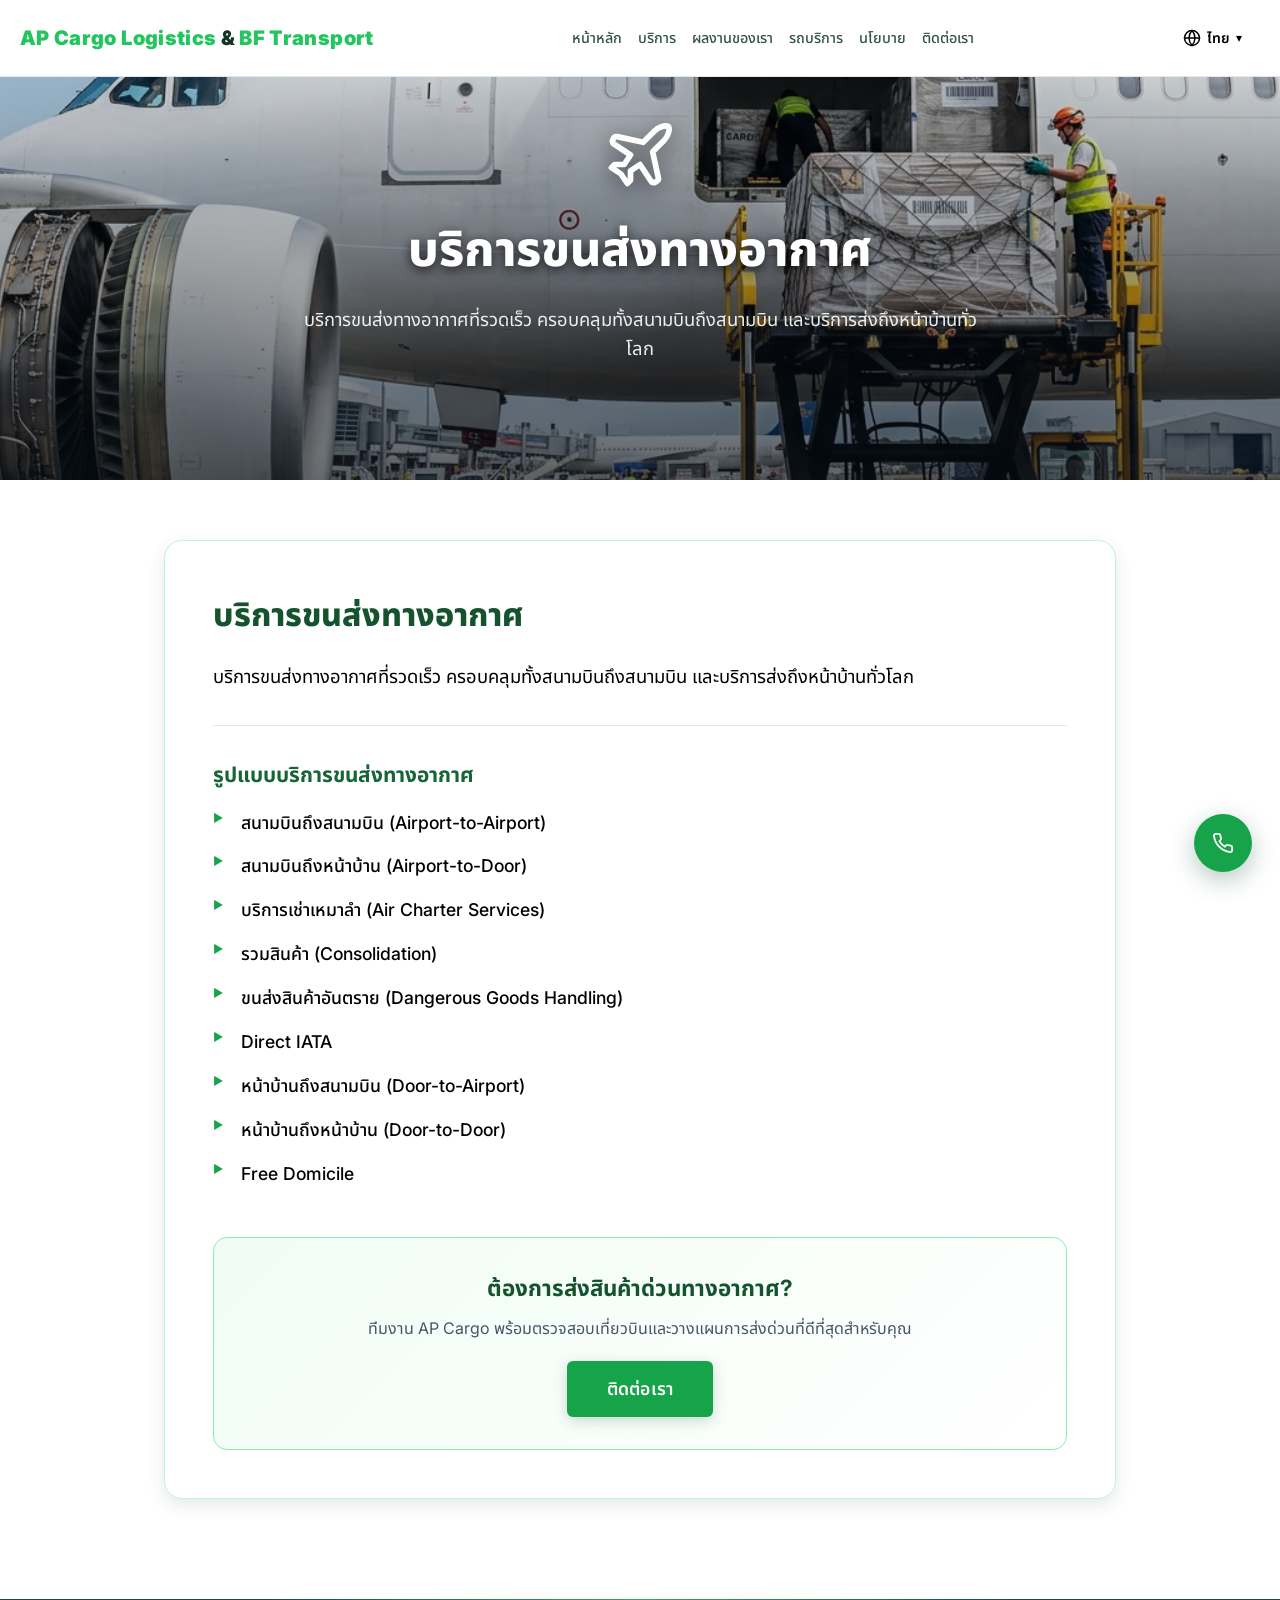
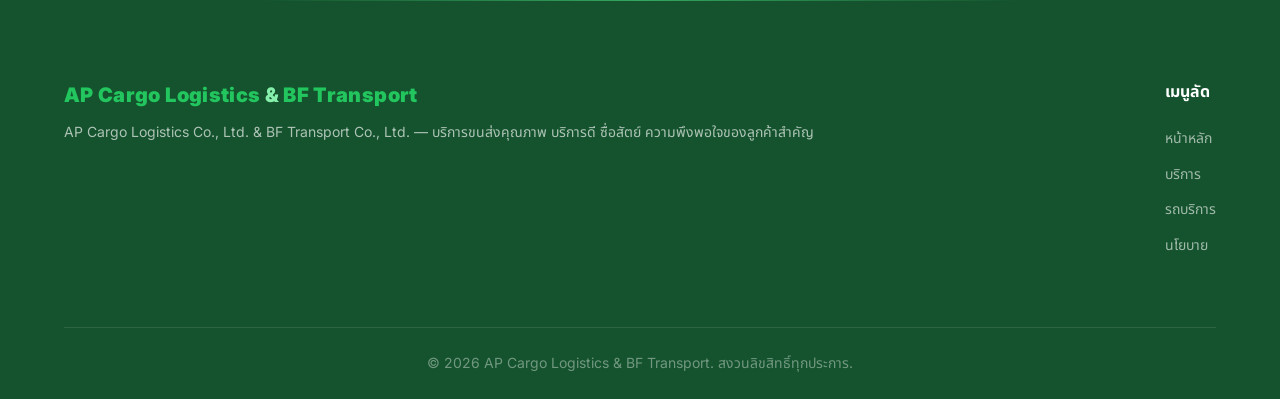
<file: service-air.html>
<!DOCTYPE html>
<html lang="th">

<head>
    <meta charset="UTF-8">
    <meta name="viewport" content="width=device-width, initial-scale=1.0">
    <link rel="icon" type="image/png" sizes="32x32" href="/images/favicon-32.png?v=5">
    <link rel="icon" type="image/png" sizes="16x16" href="/images/favicon-16.png?v=5">
    <link rel="icon" type="image/png" sizes="192x192" href="/images/favicon-192.png?v=5">
    <link rel="shortcut icon" type="image/png" href="/images/favicon-32.png?v=5">
    <link rel="apple-touch-icon" sizes="180x180" href="/images/apple-touch-icon.png?v=5">
    <meta name="google-site-verification" content="LgA51Po7-6iYpltCScyCEuW-NG4CN2f9KaDilpbTdS8">
    <meta name="description"
        content="บริการขนส่งทางอากาศ - AP Cargo ให้บริการขนส่งทางอากาศที่รวดเร็ว ครอบคลุมสนามบินถึงสนามบิน และบริการส่งถึงหน้าบ้านทั่วโลก">
    <title>บริการขนส่งทางอากาศ | AP Cargo Logistics</title>
    <link rel="canonical" href="https://bf-neon-two.vercel.app/service-air.html">
    <link rel="preconnect" href="https://fonts.googleapis.com">
    <link rel="preconnect" href="https://fonts.gstatic.com" crossorigin>
    <link
        href="https://fonts.googleapis.com/css2?family=Inter:wght@300;400;500;600;700;800;900&family=Noto+Sans+Thai:wght@300;400;500;600;700;800;900&display=swap"
        rel="stylesheet">
    <link rel="stylesheet" href="style.css?v=3f42c9c">
</head>

<body>

    <!-- ========== HEADER ========== -->
    <header class="header" id="header">
        <div class="header-container">
            <a href="index.html" class="logo" id="logo">
                <span class="logo-text">AP Cargo Logistics<span class="logo-highlight"> &</span><span class="logo-text">
                        BF Transport</span></span>
            </a>

            <nav class="nav" id="nav">
                <ul class="nav-list">
                    <li><a href="index.html" class="nav-link" id="nav-home" data-i18n="nav.home">หน้าหลัก</a></li>
                    <li class="nav-item-has-dropdown">
                        <a href="#" class="nav-link" id="nav-ap-services" data-i18n="nav.services">บริการ ▾</a>
                        <ul class="nav-services-dropdown">
                            <li><a href="service-customs.html"
                                    data-i18n="ap.customs_grid_title">บริการพิธีการศุลกากร</a></li>
                            <li><a href="service-transport.html" data-i18n="ap.transport_grid_title">บริการด้านขนส่ง</a>
                            </li>
                            <li><a href="service-sea.html" data-i18n="ap.sea_grid_title">บริการขนส่งทางเรือ</a></li>
                            <li><a href="service-air.html" data-i18n="ap.air_grid_title">บริการขนส่งทางอากาศ</a></li>
                            <li><a href="service-packing.html"
                                    data-i18n="ap.packing_grid_title">บริการแพ็คและย้ายสินค้า</a></li>
                        </ul>
                    </li>
                    <li><a href="index.html#our-work" class="nav-link" id="nav-gallery"
                            data-i18n="nav.gallery">ผลงานของเรา</a>
                    </li>
                    <li><a href="index.html#services-vehicles" class="nav-link" id="nav-services"
                            data-i18n="nav.vehicles">รถบริการ</a></li>
                    <li><a href="index.html#policy" class="nav-link" id="nav-policy" data-i18n="nav.policy">นโยบาย</a>
                    </li>
                    <li><a href="index.html#contact" class="nav-link" id="nav-contact"
                            data-i18n="nav.contact">ติดต่อเรา</a></li>
                </ul>
            </nav>

            <div class="header-right">
                <div class="lang-dropdown" id="lang-dropdown">
                    <button class="lang-dropdown-btn" id="lang-dropdown-btn" aria-label="Change language">
                        <svg class="lang-globe" width="18" height="18" viewBox="0 0 24 24" fill="none" stroke="#000000"
                            stroke-width="2" stroke-linecap="round" stroke-linejoin="round">
                            <circle cx="12" cy="12" r="10" />
                            <path d="M2 12h20" />
                            <path
                                d="M12 2a15.3 15.3 0 0 1 4 10 15.3 15.3 0 0 1-4 10 15.3 15.3 0 0 1-4-10 15.3 15.3 0 0 1 4-10z" />
                        </svg>
                        <span class="lang-current" id="lang-current">ไทย</span>
                        <span class="lang-chevron">▾</span>
                    </button>
                    <div class="lang-dropdown-menu" id="lang-dropdown-menu">
                        <button class="lang-option" data-lang="th" id="lang-opt-th">ไทย</button>
                        <button class="lang-option" data-lang="en" id="lang-opt-en">English</button>
                    </div>
                </div>

                <button class="hamburger" id="hamburger" aria-label="Toggle menu">
                    <span class="hamburger-line"></span>
                    <span class="hamburger-line"></span>
                    <span class="hamburger-line"></span>
                </button>
            </div>
        </div>
    </header>

    <!-- ========== MAIN ========== -->
    <main class="main">

        <!-- Full-width Subpage Hero Banner -->
        <section class="fullwidth-service-banner"
            style="height: 480px; background-image: url('images/service_air_freight_real.png');">
            <div class="banner-overlay"></div>
            <div class="banner-content">
                <div class="banner-icon">
                    <svg width="76" height="76" viewBox="0 0 24 24" fill="none" stroke="currentColor" stroke-width="1.8"
                        stroke-linecap="round" stroke-linejoin="round">
                        <path
                            d="M17.8 19.2 16 11l3.5-3.5C21 6 21.5 4 21 3c-1-.5-3 0-4.5 1.5L13 8 4.8 6.2c-.5-.1-.9.1-1.1.5l-.3.5c-.2.5-.1 1 .3 1.3L9 12l-2 3H4l-1 1 3 2 2 3 1-1v-3l3-2 3.5 5.3c.3.4.8.5 1.3.3l.5-.3c.4-.2.6-.6.5-1.1z" />
                    </svg>
                </div>
                <h1 class="banner-title" data-i18n="ap.air_grid_title">บริการขนส่งทางอากาศ</h1>
                <p style="color: rgba(255,255,255,0.9); font-size: 1.15rem; max-width: 700px; margin: 0 auto;"
                    data-i18n="ap.air_desc">
                    บริการขนส่งทางอากาศที่รวดเร็ว ครอบคลุมทั้งสนามบินถึงสนามบิน และบริการส่งถึงหน้าบ้านทั่วโลก
                </p>
            </div>
        </section>

        <!-- Service Detail Content Section -->
        <section class="section" style="padding: 60px 0 100px;">
            <div class="container" style="max-width: 1000px;">

                <div class="service-detail-card"
                    style="background: #ffffff; border: 1.5px solid var(--green-200); border-radius: var(--radius-xl); padding: 48px; box-shadow: var(--shadow-md);">
                    <h2 style="font-size: 2rem; font-weight: 800; color: var(--green-900); margin-bottom: 20px;"
                        data-i18n="ap.air_title">
                        บริการขนส่งทางอากาศ (Air Freight Services)
                    </h2>

                    <p class="split-service-desc"
                        style="font-size: 1.15rem; color: #000000; line-height: 1.8; margin-bottom: 32px;"
                        data-i18n="ap.air_desc">
                        AP Cargo ให้บริการขนส่งทางอากาศด่วนพิเศษ ตรงเวลา ปลอดภัย ครอบคลุมสายการบินชั้นนำระดับโลก
                        เชื่อมต่อจุดหมายปลายทางทั่วโลกได้อย่างมั่นใจ
                    </p>

                    <hr style="border: none; border-top: 1px solid var(--border); margin: 32px 0;">

                    <h3 style="font-size: 1.3rem; font-weight: 700; color: var(--green-800); margin-bottom: 16px;"
                        data-i18n="svc.air_format_title">
                        รูปแบบบริการขนส่งทางอากาศ
                    </h3>

                    <ul class="split-service-tags"
                        style="display: flex; flex-direction: column; gap: 14px; list-style: none;">
                        <li style="color: #000000; font-size: 1.1rem; font-weight: 500; position: relative; padding-left: 28px;"
                            data-i18n="ap.air_li1">
                            ► สนามบินถึงสนามบิน (Airport-to-Airport)
                        </li>
                        <li style="color: #000000; font-size: 1.1rem; font-weight: 500; position: relative; padding-left: 28px;"
                            data-i18n="ap.air_li2">
                            ► สนามบินถึงหน้าบ้าน (Airport-to-Door)
                        </li>
                        <li style="color: #000000; font-size: 1.1rem; font-weight: 500; position: relative; padding-left: 28px;"
                            data-i18n="ap.air_li3">
                            ► บริการเช่าเหมาลำ (Air Charter Services)
                        </li>
                        <li style="color: #000000; font-size: 1.1rem; font-weight: 500; position: relative; padding-left: 28px;"
                            data-i18n="ap.air_li4">
                            ► รวมสินค้า (Consolidation)
                        </li>
                        <li style="color: #000000; font-size: 1.1rem; font-weight: 500; position: relative; padding-left: 28px;"
                            data-i18n="ap.air_li5">
                            ► ขนส่งสินค้าอันตราย (Dangerous Goods Handling)
                        </li>
                        <li style="color: #000000; font-size: 1.1rem; font-weight: 500; position: relative; padding-left: 28px;"
                            data-i18n="ap.air_li6">
                            ► Direct IATA
                        </li>
                        <li style="color: #000000; font-size: 1.1rem; font-weight: 500; position: relative; padding-left: 28px;"
                            data-i18n="ap.air_li7">
                            ► หน้าบ้านถึงสนามบิน (Door-to-Airport)
                        </li>
                        <li style="color: #000000; font-size: 1.1rem; font-weight: 500; position: relative; padding-left: 28px;"
                            data-i18n="ap.air_li8">
                            ► หน้าบ้านถึงหน้าบ้าน (Door-to-Door)
                        </li>
                        <li style="color: #000000; font-size: 1.1rem; font-weight: 500; position: relative; padding-left: 28px;"
                            data-i18n="ap.air_li9">
                            ► Free Domicile
                        </li>
                    </ul>

                    <!-- CTA Box -->
                    <div
                        style="margin-top: 48px; padding: 32px; background: linear-gradient(135deg, var(--green-50), #ffffff); border: 1px solid var(--green-300); border-radius: var(--radius-lg); text-align: center;">
                        <h4 style="font-size: 1.4rem; font-weight: 700; color: var(--green-900); margin-bottom: 10px;"
                            data-i18n="svc.air_cta_title">
                            ต้องการส่งสินค้าด่วนทางอากาศ?
                        </h4>
                        <p style="color: #475569; margin-bottom: 20px;" data-i18n="svc.air_cta_desc">
                            ทีมงาน AP Cargo พร้อมตรวจสอบเที่ยวบินและวางแผนการส่งด่วนที่ดีที่สุดสำหรับคุณ
                        </p>
                        <a href="index.html#contact" class="btn btn-primary"
                            style="padding: 14px 40px; font-size: 1.1rem;" data-i18n="hero.btn_contact">ติดต่อเรา</a>
                    </div>
                </div>

            </div>
        </section>

    </main>

    <!-- ========== FOOTER ========== -->
    <footer class="footer" id="footer">
        <div class="footer-glow"></div>
        <div class="container">
            <div class="footer-grid">
                <div class="footer-brand">
                    <a href="index.html" class="logo">
                        <span class="logo-text">AP Cargo Logistics<span class="logo-highlight"> &</span><span
                                class="logo-text"> BF Transport</span></span>
                    </a>
                    <p class="footer-desc" data-i18n="footer.desc">AP Cargo Logistics Co., Ltd. & BF Transport Co., Ltd.
                        — บริการขนส่งคุณภาพ บริการดี ซื่อสัตย์ ความพึงพอใจของลูกค้าสำคัญ</p>
                </div>
                <div class="footer-links-group">
                    <h4 data-i18n="footer.menu_head">เมนูลัด</h4>
                    <ul>
                        <li><a href="index.html" data-i18n="nav.home">หน้าหลัก</a></li>
                        <li><a href="#" data-i18n="nav.services">บริการ</a></li>
                        <li><a href="index.html#services-vehicles" data-i18n="nav.vehicles">รถบริการ</a></li>
                        <li><a href="index.html#policy" data-i18n="nav.policy">นโยบาย</a></li>
                    </ul>
                </div>
            </div>
            <div class="footer-bottom">
                <p data-i18n="footer.rights" data-i18n-html="true">&copy; 2026 AP Cargo Logistics & BF Transport.
                    สงวนลิขสิทธิ์ทุกประการ.</p>
            </div>
        </div>
    </footer>

    <!-- Floating Contact Button -->
    <div class="floating-contact" id="floating-contact">
        <div class="floating-contact-menu" id="floating-contact-menu">
            <a href="tel:0627424956" class="floating-menu-item phone" title="โทรหาเรา">
                <svg width="20" height="20" viewBox="0 0 24 24" fill="none" stroke="#16a34a" stroke-width="2"
                    stroke-linecap="round" stroke-linejoin="round">
                    <path
                        d="M22 16.92v3a2 2 0 0 1-2.18 2 19.79 19.79 0 0 1-8.63-3.07 19.5 19.5 0 0 1-6-6 19.79 19.79 0 0 1-3.07-8.67A2 2 0 0 1 4.11 2h3a2 2 0 0 1 2 1.72 12.84 12.84 0 0 0 .7 2.81 2 2 0 0 1-.45 2.11L8.09 9.91a16 16 0 0 0 6 6l1.27-1.27a2 2 0 0 1 2.11-.45 12.84 12.84 0 0 0 2.81.7A2 2 0 0 1 22 16.92z" />
                </svg>
                <span>โทร 062-7424956</span>
            </a>
            <a href="mailto:ap_bf@outlook.com" class="floating-menu-item email" title="ส่งอีเมล">
                <svg width="20" height="20" viewBox="0 0 24 24" fill="none" stroke="#16a34a" stroke-width="2"
                    stroke-linecap="round" stroke-linejoin="round">
                    <path d="M4 4h16c1.1 0 2 .9 2 2v12c0 1.1-.9 2-2 2H4c-1.1 0-2-.9-2-2V6c0-1.1.9-2 2-2z" />
                    <polyline points="22,6 12,13 2,6" />
                </svg>
                <span>ap_bf@outlook.com</span>
            </a>
        </div>
        <a href="index.html#contact" class="floating-contact-btn" id="floating-contact-btn" aria-label="Contact Us">
            <svg class="icon-phone" width="22" height="22" viewBox="0 0 24 24" fill="none" stroke="currentColor"
                stroke-width="2" stroke-linecap="round" stroke-linejoin="round">
                <path
                    d="M22 16.92v3a2 2 0 0 1-2.18 2 19.79 19.79 0 0 1-8.63-3.07 19.5 19.5 0 0 1-6-6 19.79 19.79 0 0 1-3.07-8.67A2 2 0 0 1 4.11 2h3a2 2 0 0 1 2 1.72 12.84 12.84 0 0 0 .7 2.81 2 2 0 0 1-.45 2.11L8.09 9.91a16 16 0 0 0 6 6l1.27-1.27a2 2 0 0 1 2.11-.45 12.84 12.84 0 0 0 2.81.7A2 2 0 0 1 22 16.92z" />
            </svg>
            <span class="floating-contact-label" data-i18n="contact.badge">ติดต่อเรา</span>
        </a>
    </div>

    <script src="script.js"></script>
</body>

</html>
</file>
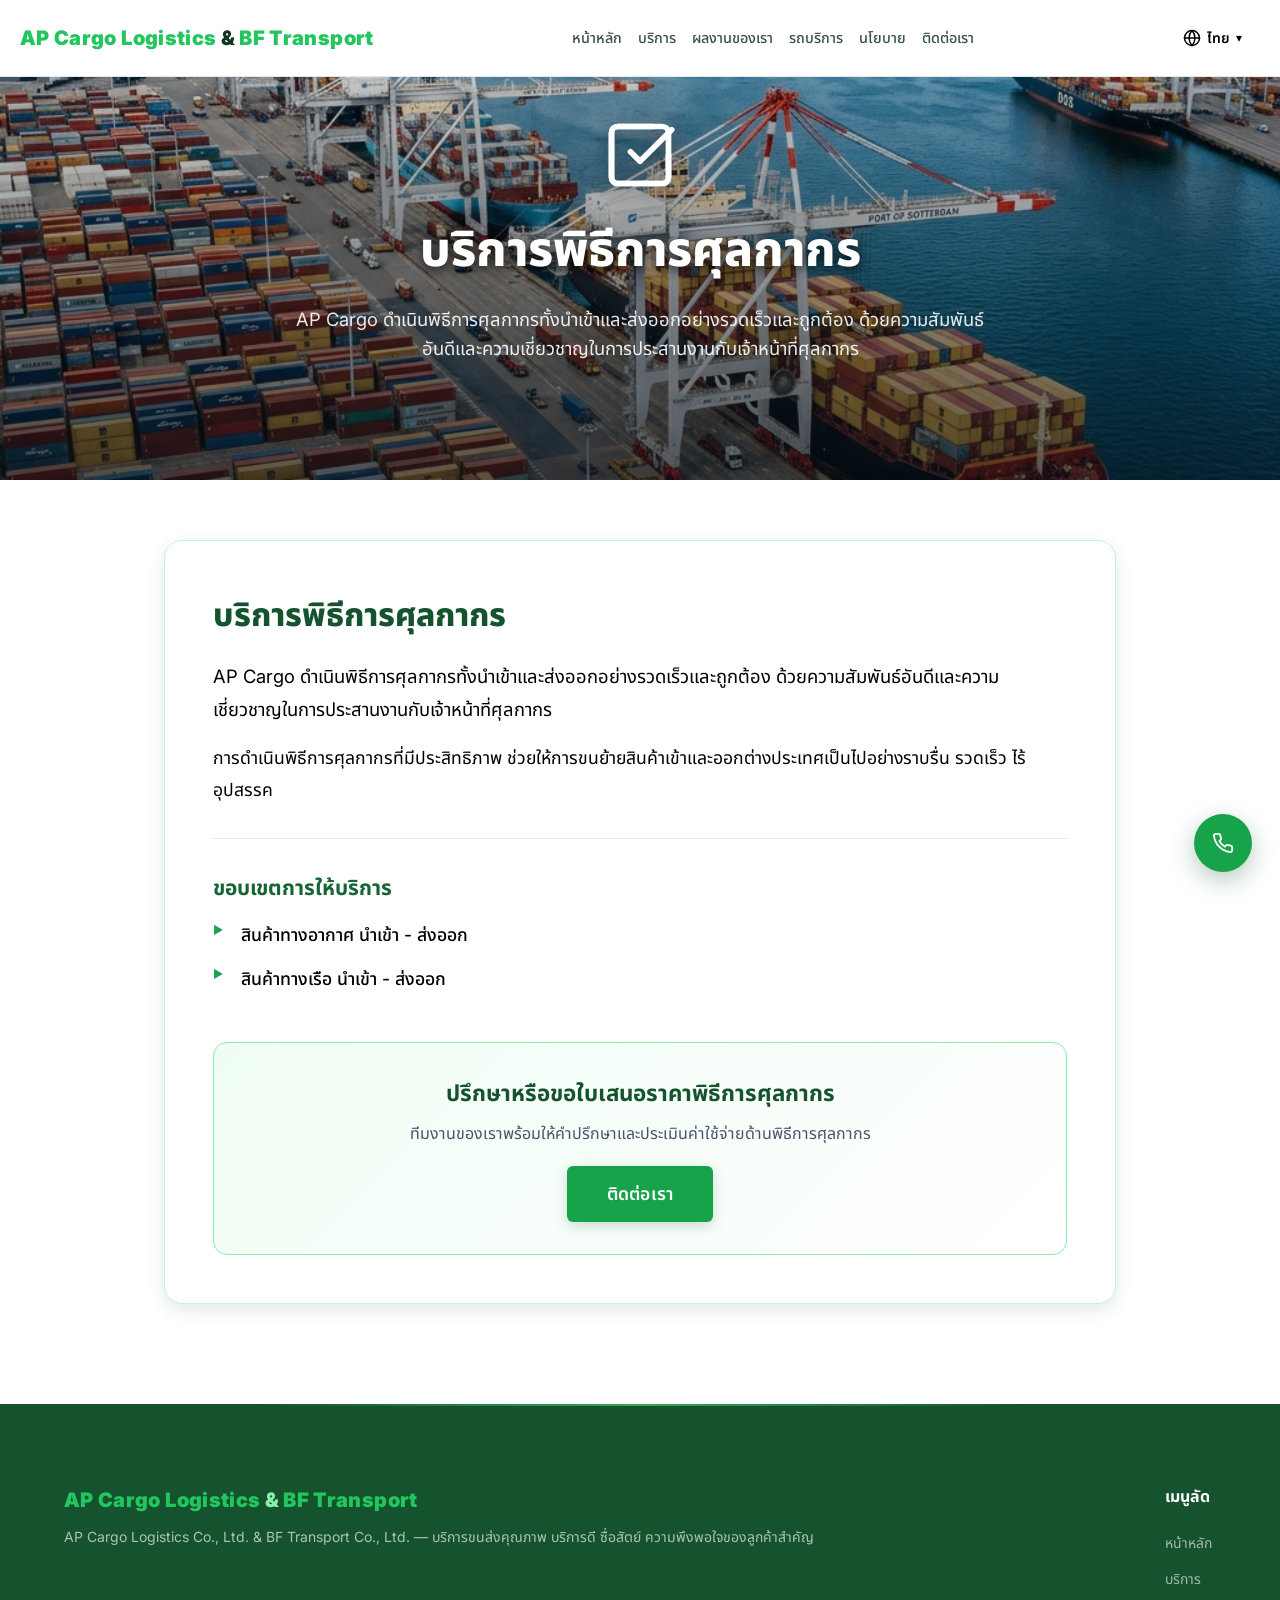
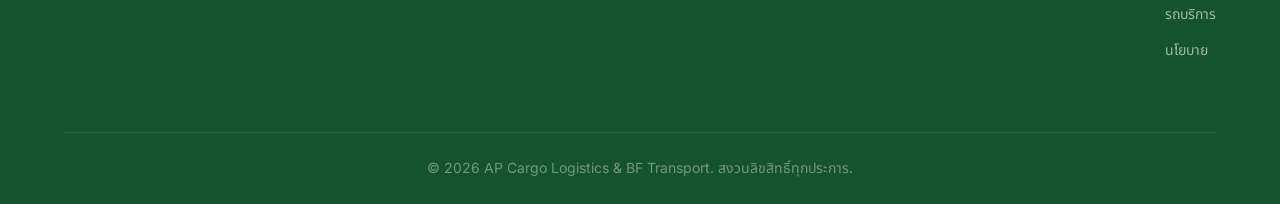
<file: service-customs.html>
<!DOCTYPE html>
<html lang="th">

<head>
    <meta charset="UTF-8">
    <meta name="viewport" content="width=device-width, initial-scale=1.0">
    <link rel="icon" type="image/png" sizes="32x32" href="/images/favicon-32.png?v=5">
    <link rel="icon" type="image/png" sizes="16x16" href="/images/favicon-16.png?v=5">
    <link rel="icon" type="image/png" sizes="192x192" href="/images/favicon-192.png?v=5">
    <link rel="shortcut icon" type="image/png" href="/images/favicon-32.png?v=5">
    <link rel="apple-touch-icon" sizes="180x180" href="/images/apple-touch-icon.png?v=5">
    <meta name="google-site-verification" content="LgA51Po7-6iYpltCScyCEuW-NG4CN2f9KaDilpbTdS8">
    <meta name="description"
        content="บริการพิธีการศุลกากร (นำเข้าและส่งออก) - AP Cargo Logistics ดำเนินพิธีการศุลกากรทั้งทางอากาศและทางเรือ อย่างรวดเร็วและถูกต้อง">
    <title>บริการพิธีการศุลกากร | AP Cargo Logistics</title>
    <link rel="canonical" href="https://bf-neon-two.vercel.app/service-customs.html">
    <link rel="preconnect" href="https://fonts.googleapis.com">
    <link rel="preconnect" href="https://fonts.gstatic.com" crossorigin>
    <link
        href="https://fonts.googleapis.com/css2?family=Inter:wght@300;400;500;600;700;800;900&family=Noto+Sans+Thai:wght@300;400;500;600;700;800;900&display=swap"
        rel="stylesheet">
    <link rel="stylesheet" href="style.css?v=3f42c9c">
</head>

<body>

    <!-- ========== HEADER ========== -->
    <header class="header" id="header">
        <div class="header-container">
            <a href="index.html" class="logo" id="logo">
                <span class="logo-text">AP Cargo Logistics<span class="logo-highlight"> &</span><span class="logo-text">
                        BF Transport</span></span>
            </a>

            <nav class="nav" id="nav">
                <ul class="nav-list">
                    <li><a href="index.html" class="nav-link" id="nav-home" data-i18n="nav.home">หน้าหลัก</a></li>
                    <li class="nav-item-has-dropdown">
                        <a href="#" class="nav-link" id="nav-ap-services" data-i18n="nav.services">บริการ ▾</a>
                        <ul class="nav-services-dropdown">
                            <li><a href="service-customs.html"
                                    data-i18n="ap.customs_grid_title">บริการพิธีการศุลกากร</a></li>
                            <li><a href="service-transport.html" data-i18n="ap.transport_grid_title">บริการด้านขนส่ง</a>
                            </li>
                            <li><a href="service-sea.html" data-i18n="ap.sea_grid_title">บริการขนส่งทางเรือ</a></li>
                            <li><a href="service-air.html" data-i18n="ap.air_grid_title">บริการขนส่งทางอากาศ</a></li>
                            <li><a href="service-packing.html"
                                    data-i18n="ap.packing_grid_title">บริการแพ็คและย้ายสินค้า</a></li>
                        </ul>
                    </li>
                    <li><a href="index.html#our-work" class="nav-link" id="nav-gallery"
                            data-i18n="nav.gallery">ผลงานของเรา</a>
                    </li>
                    <li><a href="index.html#services-vehicles" class="nav-link" id="nav-services"
                            data-i18n="nav.vehicles">รถบริการ</a></li>
                    <li><a href="index.html#policy" class="nav-link" id="nav-policy" data-i18n="nav.policy">นโยบาย</a>
                    </li>
                    <li><a href="index.html#contact" class="nav-link" id="nav-contact"
                            data-i18n="nav.contact">ติดต่อเรา</a></li>
                </ul>
            </nav>

            <div class="header-right">
                <div class="lang-dropdown" id="lang-dropdown">
                    <button class="lang-dropdown-btn" id="lang-dropdown-btn" aria-label="Change language">
                        <svg class="lang-globe" width="18" height="18" viewBox="0 0 24 24" fill="none" stroke="#000000"
                            stroke-width="2" stroke-linecap="round" stroke-linejoin="round">
                            <circle cx="12" cy="12" r="10" />
                            <path d="M2 12h20" />
                            <path
                                d="M12 2a15.3 15.3 0 0 1 4 10 15.3 15.3 0 0 1-4 10 15.3 15.3 0 0 1-4-10 15.3 15.3 0 0 1 4-10z" />
                        </svg>
                        <span class="lang-current" id="lang-current">ไทย</span>
                        <span class="lang-chevron">▾</span>
                    </button>
                    <div class="lang-dropdown-menu" id="lang-dropdown-menu">
                        <button class="lang-option" data-lang="th" id="lang-opt-th">ไทย</button>
                        <button class="lang-option" data-lang="en" id="lang-opt-en">English</button>
                    </div>
                </div>

                <button class="hamburger" id="hamburger" aria-label="Toggle menu">
                    <span class="hamburger-line"></span>
                    <span class="hamburger-line"></span>
                    <span class="hamburger-line"></span>
                </button>
            </div>
        </div>
    </header>

    <!-- ========== MAIN ========== -->
    <main class="main">

        <!-- Full-width Subpage Hero Banner -->
        <section class="fullwidth-service-banner"
            style="height: 480px; background-image: url('images/service_customs_port.png');">
            <div class="banner-overlay"></div>
            <div class="banner-content">
                <div class="banner-icon">
                    <svg width="76" height="76" viewBox="0 0 24 24" fill="none" stroke="currentColor" stroke-width="1.8"
                        stroke-linecap="round" stroke-linejoin="round">
                        <rect x="3" y="3" width="18" height="18" rx="2" ry="2" />
                        <path d="M9 11l3 3L22 4" />
                        <path d="M21 12v7a2 2 0 0 1-2 2H5a2 2 0 0 1-2-2V5a2 2 0 0 1 2-2h11" />
                    </svg>
                </div>
                <h1 class="banner-title" data-i18n="ap.customs_grid_title">บริการพิธีการศุลกากร</h1>
                <p style="color: rgba(255,255,255,0.9); font-size: 1.15rem; max-width: 700px; margin: 0 auto;"
                    data-i18n="ap.customs_desc">
                    AP Cargo ดำเนินพิธีการศุลกากรทั้งนำเข้าและส่งออกอย่างรวดเร็วและถูกต้อง
                    ด้วยความสัมพันธ์อันดีและความเชี่ยวชาญในการประสานงานกับเจ้าหน้าที่ศุลกากร
                </p>
            </div>
        </section>

        <!-- Service Detail Content Section -->
        <section class="section" style="padding: 60px 0 100px;">
            <div class="container" style="max-width: 1000px;">

                <div class="service-detail-card"
                    style="background: #ffffff; border: 1.5px solid var(--green-200); border-radius: var(--radius-xl); padding: 48px; box-shadow: var(--shadow-md);">
                    <h2 style="font-size: 2rem; font-weight: 800; color: var(--green-900); margin-bottom: 20px;"
                        data-i18n="ap.customs_title">
                        บริการพิธีการศุลกากร (Customs Brokerage)
                    </h2>

                    <p class="split-service-desc"
                        style="font-size: 1.15rem; color: #000000; line-height: 1.8; margin-bottom: 16px;"
                        data-i18n="ap.customs_desc">
                        AP Cargo ดำเนินพิธีการศุลกากรทั้งนำเข้าและส่งออกอย่างรวดเร็วและถูกต้อง
                        ด้วยความสัมพันธ์อันดีและความเชี่ยวชาญในการประสานงานกับเจ้าหน้าที่ศุลกากร
                    </p>

                    <p class="split-service-desc"
                        style="font-size: 1.1rem; color: #000000; line-height: 1.8; margin-bottom: 32px;"
                        data-i18n="ap.customs_desc2">
                        การดำเนินพิธีการศุลกากรที่มีประสิทธิภาพ
                        ช่วยให้การขนย้ายสินค้าเข้าและออกต่างประเทศเป็นไปอย่างราบรื่น รวดเร็ว ไร้อุปสรรค
                    </p>

                    <hr style="border: none; border-top: 1px solid var(--border); margin: 32px 0;">

                    <h3 style="font-size: 1.3rem; font-weight: 700; color: var(--green-800); margin-bottom: 16px;"
                        data-i18n="svc.customs_scope_title">
                        ขอบเขตการให้บริการ
                    </h3>

                    <ul class="split-service-tags"
                        style="display: flex; flex-direction: column; gap: 14px; list-style: none;">
                        <li style="color: #000000; font-size: 1.1rem; font-weight: 500; position: relative; padding-left: 28px;"
                            data-i18n="ap.customs_li1">
                            ► สินค้าทางอากาศ นำเข้า – ส่งออก
                        </li>
                        <li style="color: #000000; font-size: 1.1rem; font-weight: 500; position: relative; padding-left: 28px;"
                            data-i18n="ap.customs_li2">
                            ► สินค้าทางเรือ นำเข้า – ส่งออก
                        </li>
                    </ul>

                    <!-- CTA Box -->
                    <div
                        style="margin-top: 48px; padding: 32px; background: linear-gradient(135deg, var(--green-50), #ffffff); border: 1px solid var(--green-300); border-radius: var(--radius-lg); text-align: center;">
                        <h4 style="font-size: 1.4rem; font-weight: 700; color: var(--green-900); margin-bottom: 10px;"
                            data-i18n="svc.customs_cta_title">
                            ปรึกษาหรือขอใบเสนอราคาพิธีการศุลกากร
                        </h4>
                        <p style="color: #475569; margin-bottom: 20px;" data-i18n="svc.customs_cta_desc">
                            ทีมงานผู้เชี่ยวชาญด้านศุลกากรของ AP Cargo พร้อมดูแลการนำเข้า-ส่งออกของคุณอย่างครบวงจร
                        </p>
                        <a href="index.html#contact" class="btn btn-primary"
                            style="padding: 14px 40px; font-size: 1.1rem;" data-i18n="hero.btn_contact">ติดต่อเรา</a>
                    </div>
                </div>

            </div>
        </section>

    </main>

    <!-- ========== FOOTER ========== -->
    <footer class="footer" id="footer">
        <div class="footer-glow"></div>
        <div class="container">
            <div class="footer-grid">
                <div class="footer-brand">
                    <a href="index.html" class="logo">
                        <span class="logo-text">AP Cargo Logistics<span class="logo-highlight"> &</span><span
                                class="logo-text"> BF Transport</span></span>
                    </a>
                    <p class="footer-desc" data-i18n="footer.desc">AP Cargo Logistics Co., Ltd. & BF Transport Co., Ltd.
                        — บริการขนส่งคุณภาพ บริการดี ซื่อสัตย์ ความพึงพอใจของลูกค้าสำคัญ</p>
                </div>
                <div class="footer-links-group">
                    <h4 data-i18n="footer.menu_head">เมนูลัด</h4>
                    <ul>
                        <li><a href="index.html" data-i18n="nav.home">หน้าหลัก</a></li>
                        <li><a href="#" data-i18n="nav.services">บริการ</a></li>
                        <li><a href="index.html#services-vehicles" data-i18n="nav.vehicles">รถบริการ</a></li>
                        <li><a href="index.html#policy" data-i18n="nav.policy">นโยบาย</a></li>
                    </ul>
                </div>
            </div>
            <div class="footer-bottom">
                <p data-i18n="footer.rights" data-i18n-html="true">&copy; 2026 AP Cargo Logistics & BF Transport.
                    สงวนลิขสิทธิ์ทุกประการ.</p>
            </div>
        </div>
    </footer>

    <!-- Floating Contact Button -->
    <div class="floating-contact" id="floating-contact">
        <div class="floating-contact-menu" id="floating-contact-menu">
            <a href="tel:0627424956" class="floating-menu-item phone" title="โทรหาเรา">
                <svg width="20" height="20" viewBox="0 0 24 24" fill="none" stroke="#16a34a" stroke-width="2"
                    stroke-linecap="round" stroke-linejoin="round">
                    <path
                        d="M22 16.92v3a2 2 0 0 1-2.18 2 19.79 19.79 0 0 1-8.63-3.07 19.5 19.5 0 0 1-6-6 19.79 19.79 0 0 1-3.07-8.67A2 2 0 0 1 4.11 2h3a2 2 0 0 1 2 1.72 12.84 12.84 0 0 0 .7 2.81 2 2 0 0 1-.45 2.11L8.09 9.91a16 16 0 0 0 6 6l1.27-1.27a2 2 0 0 1 2.11-.45 12.84 12.84 0 0 0 2.81.7A2 2 0 0 1 22 16.92z" />
                </svg>
                <span>โทร 062-7424956</span>
            </a>
            <a href="mailto:ap_bf@outlook.com" class="floating-menu-item email" title="ส่งอีเมล">
                <svg width="20" height="20" viewBox="0 0 24 24" fill="none" stroke="#16a34a" stroke-width="2"
                    stroke-linecap="round" stroke-linejoin="round">
                    <path d="M4 4h16c1.1 0 2 .9 2 2v12c0 1.1-.9 2-2 2H4c-1.1 0-2-.9-2-2V6c0-1.1.9-2 2-2z" />
                    <polyline points="22,6 12,13 2,6" />
                </svg>
                <span>ap_bf@outlook.com</span>
            </a>
        </div>
        <a href="index.html#contact" class="floating-contact-btn" id="floating-contact-btn" aria-label="Contact Us">
            <svg class="icon-phone" width="22" height="22" viewBox="0 0 24 24" fill="none" stroke="currentColor"
                stroke-width="2" stroke-linecap="round" stroke-linejoin="round">
                <path
                    d="M22 16.92v3a2 2 0 0 1-2.18 2 19.79 19.79 0 0 1-8.63-3.07 19.5 19.5 0 0 1-6-6 19.79 19.79 0 0 1-3.07-8.67A2 2 0 0 1 4.11 2h3a2 2 0 0 1 2 1.72 12.84 12.84 0 0 0 .7 2.81 2 2 0 0 1-.45 2.11L8.09 9.91a16 16 0 0 0 6 6l1.27-1.27a2 2 0 0 1 2.11-.45 12.84 12.84 0 0 0 2.81.7A2 2 0 0 1 22 16.92z" />
            </svg>
            <span class="floating-contact-label" data-i18n="contact.badge">ติดต่อเรา</span>
        </a>
    </div>

    <script src="script.js"></script>
</body>

</html>
</file>
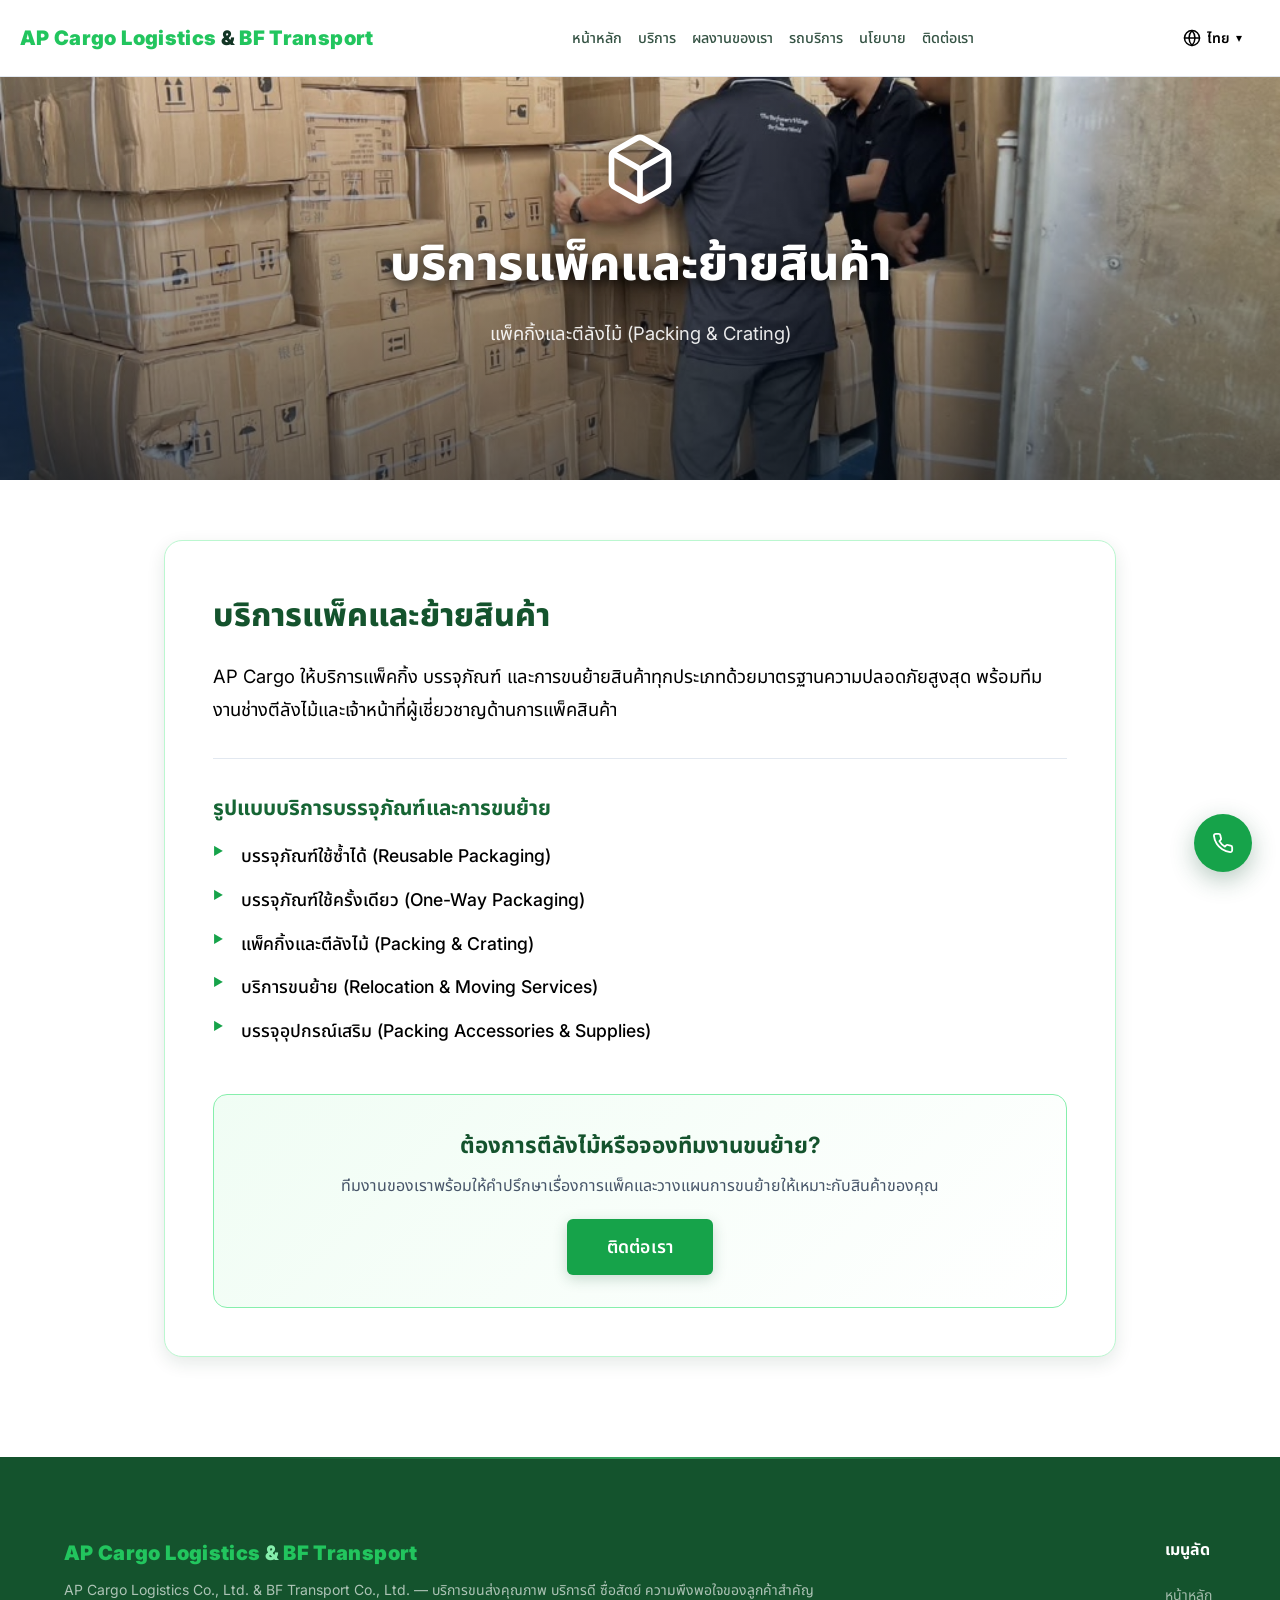
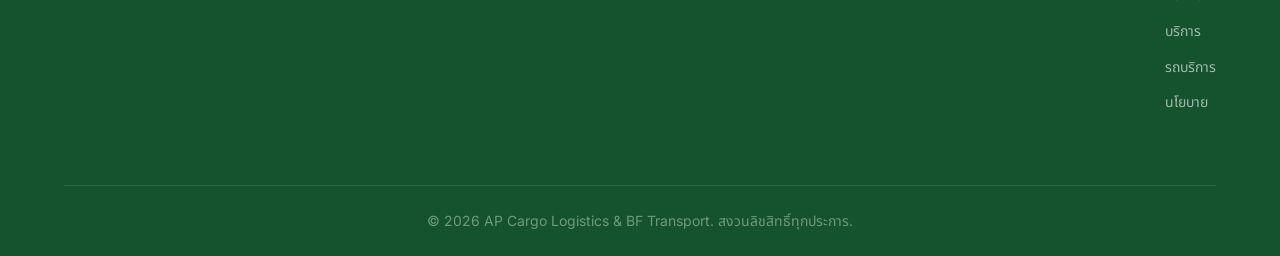
<file: service-packing.html>
<!DOCTYPE html>
<html lang="th">

<head>
    <meta charset="UTF-8">
    <meta name="viewport" content="width=device-width, initial-scale=1.0">
    <link rel="icon" type="image/png" sizes="32x32" href="/images/favicon-32.png?v=5">
    <link rel="icon" type="image/png" sizes="16x16" href="/images/favicon-16.png?v=5">
    <link rel="icon" type="image/png" sizes="192x192" href="/images/favicon-192.png?v=5">
    <link rel="shortcut icon" type="image/png" href="/images/favicon-32.png?v=5">
    <link rel="apple-touch-icon" sizes="180x180" href="/images/apple-touch-icon.png?v=5">
    <meta name="google-site-verification" content="LgA51Po7-6iYpltCScyCEuW-NG4CN2f9KaDilpbTdS8">
    <meta name="description"
        content="บริการแพ็คและย้ายสินค้า - AP Cargo ให้บริการบรรจุภัณฑ์ ตีลังไม้ (Packing & Crating) และบริการขนย้ายสินค้ามาตรฐานสูง">
    <title>บริการแพ็คและย้ายสินค้า | AP Cargo Logistics</title>
    <link rel="canonical" href="https://bf-neon-two.vercel.app/service-packing.html">
    <link rel="preconnect" href="https://fonts.googleapis.com">
    <link rel="preconnect" href="https://fonts.gstatic.com" crossorigin>
    <link
        href="https://fonts.googleapis.com/css2?family=Inter:wght@300;400;500;600;700;800;900&family=Noto+Sans+Thai:wght@300;400;500;600;700;800;900&display=swap"
        rel="stylesheet">
    <link rel="stylesheet" href="style.css?v=3f42c9c">
</head>

<body>

    <!-- ========== HEADER ========== -->
    <header class="header" id="header">
        <div class="header-container">
            <a href="index.html" class="logo" id="logo">
                <span class="logo-text">AP Cargo Logistics<span class="logo-highlight"> &</span><span class="logo-text">
                        BF Transport</span></span>
            </a>

            <nav class="nav" id="nav">
                <ul class="nav-list">
                    <li><a href="index.html" class="nav-link" id="nav-home" data-i18n="nav.home">หน้าหลัก</a></li>
                    <li class="nav-item-has-dropdown">
                        <a href="#" class="nav-link" id="nav-ap-services" data-i18n="nav.services">บริการ ▾</a>
                        <ul class="nav-services-dropdown">
                            <li><a href="service-customs.html"
                                    data-i18n="ap.customs_grid_title">บริการพิธีการศุลกากร</a></li>
                            <li><a href="service-transport.html" data-i18n="ap.transport_grid_title">บริการด้านขนส่ง</a>
                            </li>
                            <li><a href="service-sea.html" data-i18n="ap.sea_grid_title">บริการขนส่งทางเรือ</a></li>
                            <li><a href="service-air.html" data-i18n="ap.air_grid_title">บริการขนส่งทางอากาศ</a></li>
                            <li><a href="service-packing.html"
                                    data-i18n="ap.packing_grid_title">บริการแพ็คและย้ายสินค้า</a></li>
                        </ul>
                    </li>
                    <li><a href="index.html#our-work" class="nav-link" id="nav-gallery"
                            data-i18n="nav.gallery">ผลงานของเรา</a>
                    </li>
                    <li><a href="index.html#services-vehicles" class="nav-link" id="nav-services"
                            data-i18n="nav.vehicles">รถบริการ</a></li>
                    <li><a href="index.html#policy" class="nav-link" id="nav-policy" data-i18n="nav.policy">นโยบาย</a>
                    </li>
                    <li><a href="index.html#contact" class="nav-link" id="nav-contact"
                            data-i18n="nav.contact">ติดต่อเรา</a></li>
                </ul>
            </nav>

            <div class="header-right">
                <div class="lang-dropdown" id="lang-dropdown">
                    <button class="lang-dropdown-btn" id="lang-dropdown-btn" aria-label="Change language">
                        <svg class="lang-globe" width="18" height="18" viewBox="0 0 24 24" fill="none" stroke="#000000"
                            stroke-width="2" stroke-linecap="round" stroke-linejoin="round">
                            <circle cx="12" cy="12" r="10" />
                            <path d="M2 12h20" />
                            <path
                                d="M12 2a15.3 15.3 0 0 1 4 10 15.3 15.3 0 0 1-4 10 15.3 15.3 0 0 1-4-10 15.3 15.3 0 0 1 4-10z" />
                        </svg>
                        <span class="lang-current" id="lang-current">ไทย</span>
                        <span class="lang-chevron">▾</span>
                    </button>
                    <div class="lang-dropdown-menu" id="lang-dropdown-menu">
                        <button class="lang-option" data-lang="th" id="lang-opt-th">ไทย</button>
                        <button class="lang-option" data-lang="en" id="lang-opt-en">English</button>
                    </div>
                </div>

                <button class="hamburger" id="hamburger" aria-label="Toggle menu">
                    <span class="hamburger-line"></span>
                    <span class="hamburger-line"></span>
                    <span class="hamburger-line"></span>
                </button>
            </div>
        </div>
    </header>

    <!-- ========== MAIN ========== -->
    <main class="main">

        <!-- Full-width Subpage Hero Banner -->
        <section class="fullwidth-service-banner"
            style="height: 480px; background-image: url('images/service_packing_real.jpg');">
            <div class="banner-overlay"></div>
            <div class="banner-content">
                <div class="banner-icon">
                    <svg width="76" height="76" viewBox="0 0 24 24" fill="none" stroke="currentColor" stroke-width="1.8"
                        stroke-linecap="round" stroke-linejoin="round">
                        <path
                            d="M21 8a2 2 0 0 0-1-1.73l-7-4a2 2 0 0 0-2 0l-7 4A2 2 0 0 0 3 8v8a2 2 0 0 0 1 1.73l7 4a2 2 0 0 0 2 0l7-4A2 2 0 0 0 21 16Z" />
                        <path d="m3.3 7 8.7 5 8.7-5" />
                        <path d="M12 22V12" />
                    </svg>
                </div>
                <h1 class="banner-title" data-i18n="ap.packing_grid_title">บริการแพ็คและย้ายสินค้า</h1>
                <p style="color: rgba(255,255,255,0.9); font-size: 1.15rem; max-width: 700px; margin: 0 auto;"
                    data-i18n="ap.packing_li3">
                    แพ็คกิ้ง ตีลังไม้ บรรจุภัณฑ์ป้องกันความเสียหาย และบริการย้ายสินค้าอย่างมืออาชีพ
                </p>
            </div>
        </section>

        <!-- Service Detail Content Section -->
        <section class="section" style="padding: 60px 0 100px;">
            <div class="container" style="max-width: 1000px;">

                <div class="service-detail-card"
                    style="background: #ffffff; border: 1.5px solid var(--green-200); border-radius: var(--radius-xl); padding: 48px; box-shadow: var(--shadow-md);">
                    <h2 style="font-size: 2rem; font-weight: 800; color: var(--green-900); margin-bottom: 20px;"
                        data-i18n="ap.packing_title">
                        บริการแพ็คและย้ายสินค้า (Packing & Moving Services)
                    </h2>

                    <p class="split-service-desc"
                        style="font-size: 1.15rem; color: #000000; line-height: 1.8; margin-bottom: 32px;"
                        data-i18n="svc.packing_desc">
                        AP Cargo ให้บริการแพ็คกิ้ง บรรจุภัณฑ์ และการขนย้ายสินค้าทุกประเภทด้วยมาตรฐานความปลอดภัยสูงสุด
                        พร้อมทีมงานช่างตีลังไม้และเจ้าหน้าที่ผู้เชี่ยวชาญด้านการแพ็คสินค้า
                    </p>

                    <hr style="border: none; border-top: 1px solid var(--border); margin: 32px 0;">

                    <h3 style="font-size: 1.3rem; font-weight: 700; color: var(--green-800); margin-bottom: 16px;"
                        data-i18n="svc.packing_format_title">
                        รูปแบบบริการบรรจุภัณฑ์และการขนย้าย
                    </h3>

                    <ul class="split-service-tags"
                        style="display: flex; flex-direction: column; gap: 14px; list-style: none;">
                        <li style="color: #000000; font-size: 1.1rem; font-weight: 500; position: relative; padding-left: 28px;"
                            data-i18n="ap.packing_li1">
                            ► บรรจุภัณฑ์ใช้ซ้ำได้ (Reusable Packaging)
                        </li>
                        <li style="color: #000000; font-size: 1.1rem; font-weight: 500; position: relative; padding-left: 28px;"
                            data-i18n="ap.packing_li2">
                            ► บรรจุภัณฑ์ใช้ครั้งเดียว (One-Way Packaging)
                        </li>
                        <li style="color: #000000; font-size: 1.1rem; font-weight: 500; position: relative; padding-left: 28px;"
                            data-i18n="ap.packing_li3">
                            ► แพ็คกิ้งและตีลังไม้ (Packing & Crating)
                        </li>
                        <li style="color: #000000; font-size: 1.1rem; font-weight: 500; position: relative; padding-left: 28px;"
                            data-i18n="ap.packing_li4">
                            ► บริการขนย้าย (Relocation & Moving Services)
                        </li>
                        <li style="color: #000000; font-size: 1.1rem; font-weight: 500; position: relative; padding-left: 28px;"
                            data-i18n="ap.packing_li5">
                            ► บรรจุอุปกรณ์เสริม (Packing Accessories & Supplies)
                        </li>
                    </ul>

                    <!-- CTA Box -->
                    <div
                        style="margin-top: 48px; padding: 32px; background: linear-gradient(135deg, var(--green-50), #ffffff); border: 1px solid var(--green-300); border-radius: var(--radius-lg); text-align: center;">
                        <h4 style="font-size: 1.4rem; font-weight: 700; color: var(--green-900); margin-bottom: 10px;"
                            data-i18n="svc.packing_cta_title">
                            ต้องการตีลังไม้หรือจองทีมงานขนย้าย?
                        </h4>
                        <p style="color: #475569; margin-bottom: 20px;" data-i18n="svc.packing_cta_desc">
                            ทีมงาน AP Cargo พร้อมให้บริการประเมินหน้างานและแพ็คสินค้าของคุณอย่างปลอดภัยสูงสุด
                        </p>
                        <a href="index.html#contact" class="btn btn-primary"
                            style="padding: 14px 40px; font-size: 1.1rem;" data-i18n="hero.btn_contact">ติดต่อเรา</a>
                    </div>
                </div>

            </div>
        </section>

    </main>

    <!-- ========== FOOTER ========== -->
    <footer class="footer" id="footer">
        <div class="footer-glow"></div>
        <div class="container">
            <div class="footer-grid">
                <div class="footer-brand">
                    <a href="index.html" class="logo">
                        <span class="logo-text">AP Cargo Logistics<span class="logo-highlight"> &</span><span
                                class="logo-text"> BF Transport</span></span>
                    </a>
                    <p class="footer-desc" data-i18n="footer.desc">AP Cargo Logistics Co., Ltd. & BF Transport Co., Ltd.
                        — บริการขนส่งคุณภาพ บริการดี ซื่อสัตย์ ความพึงพอใจของลูกค้าสำคัญ</p>
                </div>
                <div class="footer-links-group">
                    <h4 data-i18n="footer.menu_head">เมนูลัด</h4>
                    <ul>
                        <li><a href="index.html" data-i18n="nav.home">หน้าหลัก</a></li>
                        <li><a href="#" data-i18n="nav.services">บริการ</a></li>
                        <li><a href="index.html#services-vehicles" data-i18n="nav.vehicles">รถบริการ</a></li>
                        <li><a href="index.html#policy" data-i18n="nav.policy">นโยบาย</a></li>
                    </ul>
                </div>
            </div>
            <div class="footer-bottom">
                <p data-i18n="footer.rights" data-i18n-html="true">&copy; 2026 AP Cargo Logistics & BF Transport.
                    สงวนลิขสิทธิ์ทุกประการ.</p>
            </div>
        </div>
    </footer>

    <!-- Floating Contact Button -->
    <div class="floating-contact" id="floating-contact">
        <div class="floating-contact-menu" id="floating-contact-menu">
            <a href="tel:0627424956" class="floating-menu-item phone" title="โทรหาเรา">
                <svg width="20" height="20" viewBox="0 0 24 24" fill="none" stroke="#16a34a" stroke-width="2"
                    stroke-linecap="round" stroke-linejoin="round">
                    <path
                        d="M22 16.92v3a2 2 0 0 1-2.18 2 19.79 19.79 0 0 1-8.63-3.07 19.5 19.5 0 0 1-6-6 19.79 19.79 0 0 1-3.07-8.67A2 2 0 0 1 4.11 2h3a2 2 0 0 1 2 1.72 12.84 12.84 0 0 0 .7 2.81 2 2 0 0 1-.45 2.11L8.09 9.91a16 16 0 0 0 6 6l1.27-1.27a2 2 0 0 1 2.11-.45 12.84 12.84 0 0 0 2.81.7A2 2 0 0 1 22 16.92z" />
                </svg>
                <span>โทร 062-7424956</span>
            </a>
            <a href="mailto:ap_bf@outlook.com" class="floating-menu-item email" title="ส่งอีเมล">
                <svg width="20" height="20" viewBox="0 0 24 24" fill="none" stroke="#16a34a" stroke-width="2"
                    stroke-linecap="round" stroke-linejoin="round">
                    <path d="M4 4h16c1.1 0 2 .9 2 2v12c0 1.1-.9 2-2 2H4c-1.1 0-2-.9-2-2V6c0-1.1.9-2 2-2z" />
                    <polyline points="22,6 12,13 2,6" />
                </svg>
                <span>ap_bf@outlook.com</span>
            </a>
        </div>
        <a href="index.html#contact" class="floating-contact-btn" id="floating-contact-btn" aria-label="Contact Us">
            <svg class="icon-phone" width="22" height="22" viewBox="0 0 24 24" fill="none" stroke="currentColor"
                stroke-width="2" stroke-linecap="round" stroke-linejoin="round">
                <path
                    d="M22 16.92v3a2 2 0 0 1-2.18 2 19.79 19.79 0 0 1-8.63-3.07 19.5 19.5 0 0 1-6-6 19.79 19.79 0 0 1-3.07-8.67A2 2 0 0 1 4.11 2h3a2 2 0 0 1 2 1.72 12.84 12.84 0 0 0 .7 2.81 2 2 0 0 1-.45 2.11L8.09 9.91a16 16 0 0 0 6 6l1.27-1.27a2 2 0 0 1 2.11-.45 12.84 12.84 0 0 0 2.81.7A2 2 0 0 1 22 16.92z" />
            </svg>
            <span class="floating-contact-label" data-i18n="contact.badge">ติดต่อเรา</span>
        </a>
    </div>

    <script src="script.js"></script>
</body>

</html>
</file>
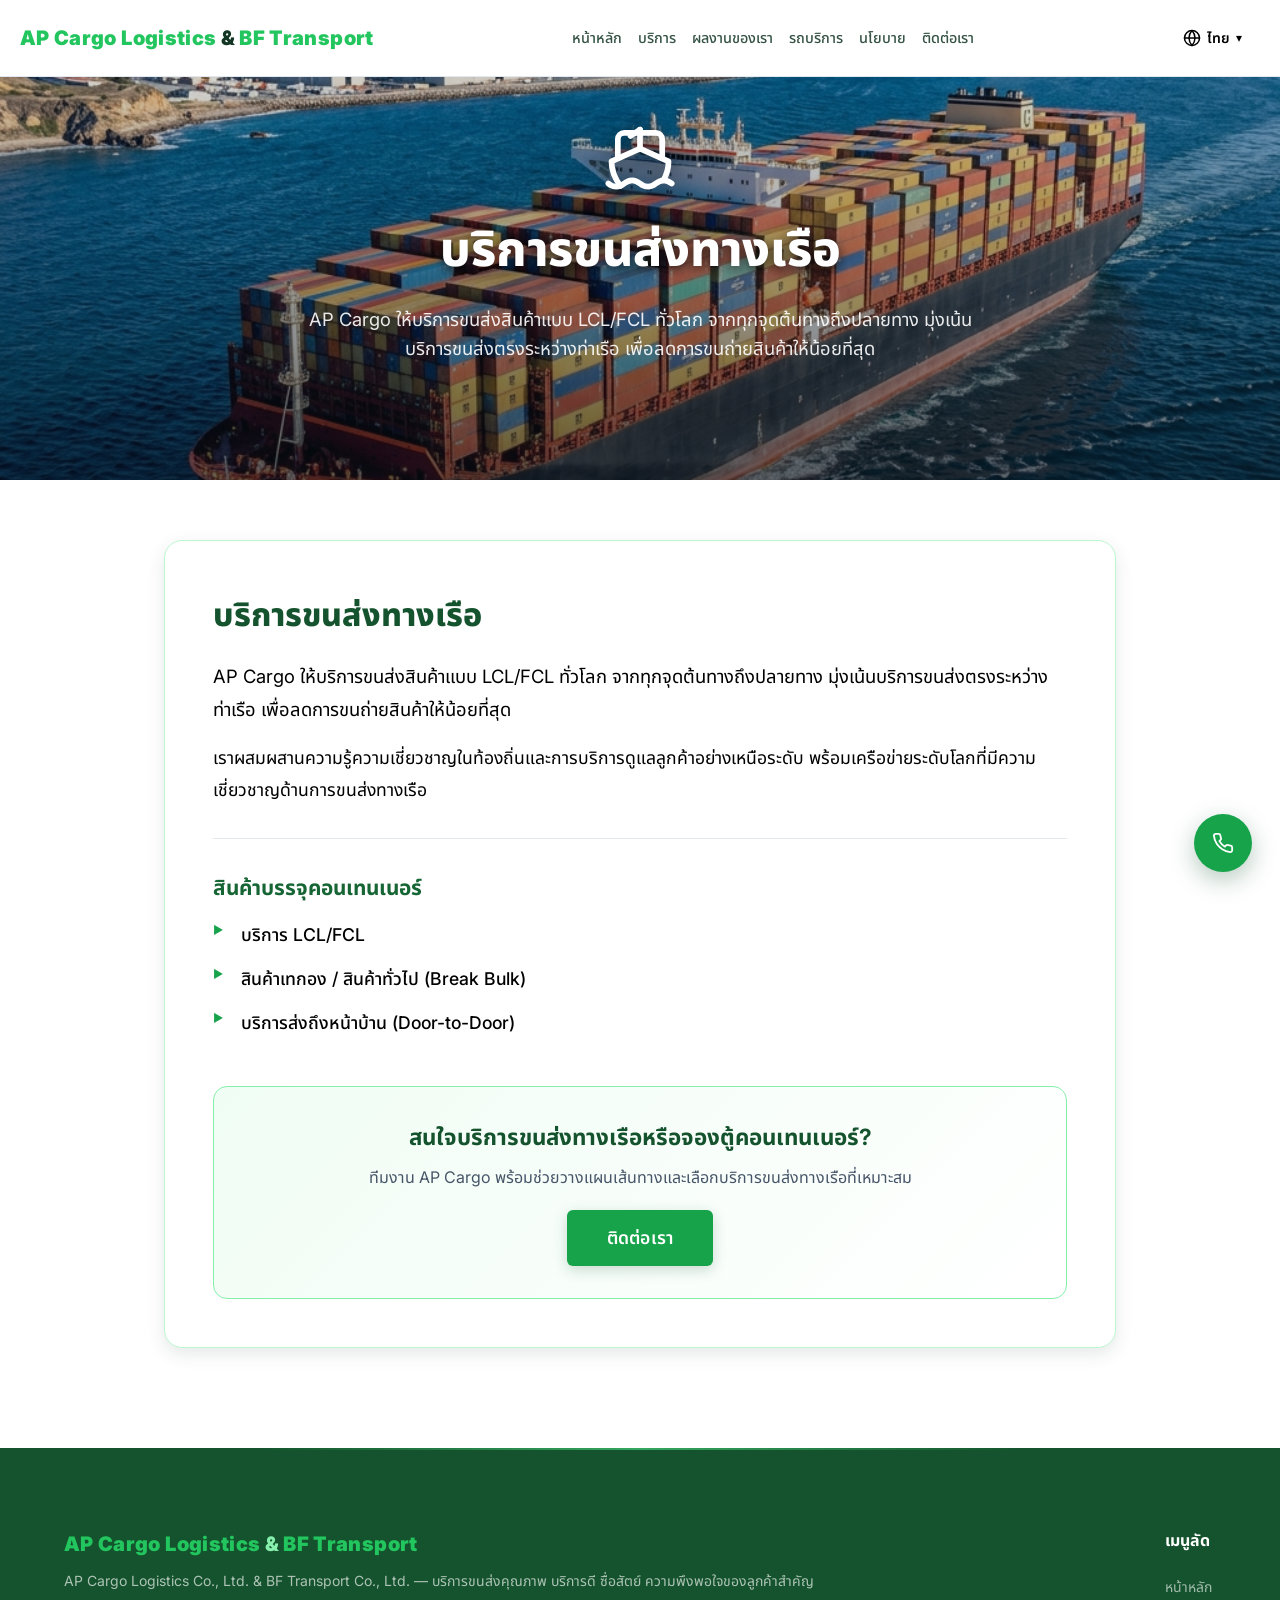
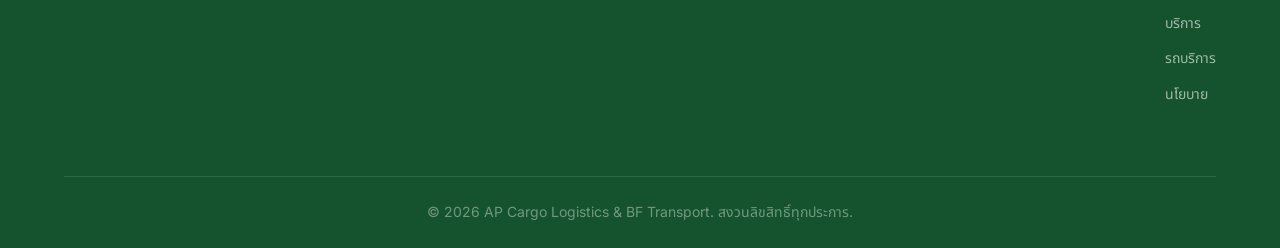
<file: service-sea.html>
<!DOCTYPE html>
<html lang="th">

<head>
    <meta charset="UTF-8">
    <meta name="viewport" content="width=device-width, initial-scale=1.0">
    <link rel="icon" type="image/png" sizes="32x32" href="/images/favicon-32.png?v=5">
    <link rel="icon" type="image/png" sizes="16x16" href="/images/favicon-16.png?v=5">
    <link rel="icon" type="image/png" sizes="192x192" href="/images/favicon-192.png?v=5">
    <link rel="shortcut icon" type="image/png" href="/images/favicon-32.png?v=5">
    <link rel="apple-touch-icon" sizes="180x180" href="/images/apple-touch-icon.png?v=5">
    <meta name="google-site-verification" content="LgA51Po7-6iYpltCScyCEuW-NG4CN2f9KaDilpbTdS8">
    <meta name="description"
        content="บริการขนส่งทางเรือ - AP Cargo ให้บริการขนส่งสินค้าแบบ LCL/FCL ทั่วโลก จากทุกจุดต้นทางถึงปลายทาง มุ่งเน้นขนส่งตรงระหว่างท่าเรือ">
    <title>บริการขนส่งทางเรือ | AP Cargo Logistics</title>
    <link rel="canonical" href="https://bf-neon-two.vercel.app/service-sea.html">
    <link rel="preconnect" href="https://fonts.googleapis.com">
    <link rel="preconnect" href="https://fonts.gstatic.com" crossorigin>
    <link
        href="https://fonts.googleapis.com/css2?family=Inter:wght@300;400;500;600;700;800;900&family=Noto+Sans+Thai:wght@300;400;500;600;700;800;900&display=swap"
        rel="stylesheet">
    <link rel="stylesheet" href="style.css?v=3f42c9c">
</head>

<body>

    <!-- ========== HEADER ========== -->
    <header class="header" id="header">
        <div class="header-container">
            <a href="index.html" class="logo" id="logo">
                <span class="logo-text">AP Cargo Logistics<span class="logo-highlight"> &</span><span class="logo-text">
                        BF Transport</span></span>
            </a>

            <nav class="nav" id="nav">
                <ul class="nav-list">
                    <li><a href="index.html" class="nav-link" id="nav-home" data-i18n="nav.home">หน้าหลัก</a></li>
                    <li class="nav-item-has-dropdown">
                        <a href="#" class="nav-link" id="nav-ap-services" data-i18n="nav.services">บริการ ▾</a>
                        <ul class="nav-services-dropdown">
                            <li><a href="service-customs.html"
                                    data-i18n="ap.customs_grid_title">บริการพิธีการศุลกากร</a></li>
                            <li><a href="service-transport.html" data-i18n="ap.transport_grid_title">บริการด้านขนส่ง</a>
                            </li>
                            <li><a href="service-sea.html" data-i18n="ap.sea_grid_title">บริการขนส่งทางเรือ</a></li>
                            <li><a href="service-air.html" data-i18n="ap.air_grid_title">บริการขนส่งทางอากาศ</a></li>
                            <li><a href="service-packing.html"
                                    data-i18n="ap.packing_grid_title">บริการแพ็คและย้ายสินค้า</a></li>
                        </ul>
                    </li>
                    <li><a href="index.html#our-work" class="nav-link" id="nav-gallery"
                            data-i18n="nav.gallery">ผลงานของเรา</a>
                    </li>
                    <li><a href="index.html#services-vehicles" class="nav-link" id="nav-services"
                            data-i18n="nav.vehicles">รถบริการ</a></li>
                    <li><a href="index.html#policy" class="nav-link" id="nav-policy" data-i18n="nav.policy">นโยบาย</a>
                    </li>
                    <li><a href="index.html#contact" class="nav-link" id="nav-contact"
                            data-i18n="nav.contact">ติดต่อเรา</a></li>
                </ul>
            </nav>

            <div class="header-right">
                <div class="lang-dropdown" id="lang-dropdown">
                    <button class="lang-dropdown-btn" id="lang-dropdown-btn" aria-label="Change language">
                        <svg class="lang-globe" width="18" height="18" viewBox="0 0 24 24" fill="none" stroke="#000000"
                            stroke-width="2" stroke-linecap="round" stroke-linejoin="round">
                            <circle cx="12" cy="12" r="10" />
                            <path d="M2 12h20" />
                            <path
                                d="M12 2a15.3 15.3 0 0 1 4 10 15.3 15.3 0 0 1-4 10 15.3 15.3 0 0 1-4-10 15.3 15.3 0 0 1 4-10z" />
                        </svg>
                        <span class="lang-current" id="lang-current">ไทย</span>
                        <span class="lang-chevron">▾</span>
                    </button>
                    <div class="lang-dropdown-menu" id="lang-dropdown-menu">
                        <button class="lang-option" data-lang="th" id="lang-opt-th">ไทย</button>
                        <button class="lang-option" data-lang="en" id="lang-opt-en">English</button>
                    </div>
                </div>

                <button class="hamburger" id="hamburger" aria-label="Toggle menu">
                    <span class="hamburger-line"></span>
                    <span class="hamburger-line"></span>
                    <span class="hamburger-line"></span>
                </button>
            </div>
        </div>
    </header>

    <!-- ========== MAIN ========== -->
    <main class="main">

        <!-- Full-width Subpage Hero Banner -->
        <section class="fullwidth-service-banner"
            style="height: 480px; background-image: url('images/service_sea_freight_real.png');">
            <div class="banner-overlay"></div>
            <div class="banner-content">
                <div class="banner-icon">
                    <svg width="76" height="76" viewBox="0 0 24 24" fill="none" stroke="currentColor" stroke-width="1.8"
                        stroke-linecap="round" stroke-linejoin="round">
                        <path
                            d="M2 21c.6.5 1.2 1 2.5 1 2.5 0 2.5-2 5-2 2.5 0 2.5 2 5 2 2.5 0 2.5-2 5-2 1.3 0 1.9.5 2.5 1" />
                        <path d="M19.38 20A11.6 11.6 0 0 0 21 14l-9-4-9 4c0 2.9.94 5.34 2.81 7.76" />
                        <path d="M19 13V7a2 2 0 0 0-2-2H7a2 2 0 0 0-2 2v6" />
                        <path d="M12 10V4" />
                        <path d="M12 4L9 6" />
                    </svg>
                </div>
                <h1 class="banner-title" data-i18n="ap.sea_grid_title">บริการขนส่งทางเรือ</h1>
                <p style="color: rgba(255,255,255,0.9); font-size: 1.15rem; max-width: 700px; margin: 0 auto;"
                    data-i18n="ap.sea_desc1">
                    AP Cargo ให้บริการขนส่งสินค้าแบบ LCL/FCL ทั่วโลก จากทุกจุดต้นทางถึงปลายทาง
                    มุ่งเน้นบริการขนส่งตรงระหว่างท่าเรือ เพื่อลดการขนถ่ายสินค้าให้น้อยที่สุด
                </p>
            </div>
        </section>

        <!-- Service Detail Content Section -->
        <section class="section" style="padding: 60px 0 100px;">
            <div class="container" style="max-width: 1000px;">

                <div class="service-detail-card"
                    style="background: #ffffff; border: 1.5px solid var(--green-200); border-radius: var(--radius-xl); padding: 48px; box-shadow: var(--shadow-md);">
                    <h2 style="font-size: 2rem; font-weight: 800; color: var(--green-900); margin-bottom: 20px;"
                        data-i18n="ap.sea_title">
                        บริการขนส่งทางเรือ (Sea Freight Services)
                    </h2>

                    <p class="split-service-desc"
                        style="font-size: 1.15rem; color: #000000; line-height: 1.8; margin-bottom: 16px;"
                        data-i18n="ap.sea_desc1">
                        AP Cargo ให้บริการขนส่งสินค้าแบบ LCL/FCL ทั่วโลก จากทุกจุดต้นทางถึงปลายทาง
                        มุ่งเน้นบริการขนส่งตรงระหว่างท่าเรือ เพื่อลดการขนถ่ายสินค้าให้น้อยที่สุด
                    </p>

                    <p class="split-service-desc"
                        style="font-size: 1.1rem; color: #000000; line-height: 1.8; margin-bottom: 32px;"
                        data-i18n="ap.sea_desc2">
                        เราผสมผสานความรู้ความเชี่ยวชาญในท้องถิ่นและการบริการดูแลลูกค้าอย่างเหนือระดับ
                        พร้อมเครือข่ายระดับโลกที่มีความเชี่ยวชาญด้านการขนส่งทางเรือ
                    </p>

                    <hr style="border: none; border-top: 1px solid var(--border); margin: 32px 0;">

                    <h3 style="font-size: 1.3rem; font-weight: 700; color: var(--green-800); margin-bottom: 16px;"
                        data-i18n="ap.sea_sub">
                        สินค้าบรรจุคอนเทนเนอร์
                    </h3>

                    <ul class="split-service-tags"
                        style="display: flex; flex-direction: column; gap: 14px; list-style: none;">
                        <li style="color: #000000; font-size: 1.1rem; font-weight: 500; position: relative; padding-left: 28px;"
                            data-i18n="ap.sea_li1">
                            ► บริการ LCL/FCL
                        </li>
                        <li style="color: #000000; font-size: 1.1rem; font-weight: 500; position: relative; padding-left: 28px;"
                            data-i18n="ap.sea_li2">
                            ► สินค้าเทกอง / สินค้าทั่วไป (Break Bulk)
                        </li>
                        <li style="color: #000000; font-size: 1.1rem; font-weight: 500; position: relative; padding-left: 28px;"
                            data-i18n="ap.sea_li3">
                            ► บริการส่งถึงหน้าบ้าน (Door-to-Door)
                        </li>
                    </ul>

                    <!-- CTA Box -->
                    <div
                        style="margin-top: 48px; padding: 32px; background: linear-gradient(135deg, var(--green-50), #ffffff); border: 1px solid var(--green-300); border-radius: var(--radius-lg); text-align: center;">
                        <h4 style="font-size: 1.4rem; font-weight: 700; color: var(--green-900); margin-bottom: 10px;"
                            data-i18n="svc.sea_cta_title">
                            สนใจบริการขนส่งทางเรือหรือจองตู้คอนเทนเนอร์?
                        </h4>
                        <p style="color: #475569; margin-bottom: 20px;" data-i18n="svc.sea_cta_desc">
                            AP Cargo พร้อมวางแผนเส้นทางและให้ราคาระหว่างประเทศที่ดีที่สุดสำหรับคุณ
                        </p>
                        <a href="index.html#contact" class="btn btn-primary"
                            style="padding: 14px 40px; font-size: 1.1rem;" data-i18n="hero.btn_contact">ติดต่อเรา</a>
                    </div>
                </div>

            </div>
        </section>

    </main>

    <!-- ========== FOOTER ========== -->
    <footer class="footer" id="footer">
        <div class="footer-glow"></div>
        <div class="container">
            <div class="footer-grid">
                <div class="footer-brand">
                    <a href="index.html" class="logo">
                        <span class="logo-text">AP Cargo Logistics<span class="logo-highlight"> &</span><span
                                class="logo-text"> BF Transport</span></span>
                    </a>
                    <p class="footer-desc" data-i18n="footer.desc">AP Cargo Logistics Co., Ltd. & BF Transport Co., Ltd.
                        — บริการขนส่งคุณภาพ บริการดี ซื่อสัตย์ ความพึงพอใจของลูกค้าสำคัญ</p>
                </div>
                <div class="footer-links-group">
                    <h4 data-i18n="footer.menu_head">เมนูลัด</h4>
                    <ul>
                        <li><a href="index.html" data-i18n="nav.home">หน้าหลัก</a></li>
                        <li><a href="#" data-i18n="nav.services">บริการ</a></li>
                        <li><a href="index.html#services-vehicles" data-i18n="nav.vehicles">รถบริการ</a></li>
                        <li><a href="index.html#policy" data-i18n="nav.policy">นโยบาย</a></li>
                    </ul>
                </div>
            </div>
            <div class="footer-bottom">
                <p data-i18n="footer.rights" data-i18n-html="true">&copy; 2026 AP Cargo Logistics & BF Transport.
                    สงวนลิขสิทธิ์ทุกประการ.</p>
            </div>
        </div>
    </footer>

    <!-- Floating Contact Button -->
    <div class="floating-contact" id="floating-contact">
        <div class="floating-contact-menu" id="floating-contact-menu">
            <a href="tel:0627424956" class="floating-menu-item phone" title="โทรหาเรา">
                <svg width="20" height="20" viewBox="0 0 24 24" fill="none" stroke="#16a34a" stroke-width="2"
                    stroke-linecap="round" stroke-linejoin="round">
                    <path
                        d="M22 16.92v3a2 2 0 0 1-2.18 2 19.79 19.79 0 0 1-8.63-3.07 19.5 19.5 0 0 1-6-6 19.79 19.79 0 0 1-3.07-8.67A2 2 0 0 1 4.11 2h3a2 2 0 0 1 2 1.72 12.84 12.84 0 0 0 .7 2.81 2 2 0 0 1-.45 2.11L8.09 9.91a16 16 0 0 0 6 6l1.27-1.27a2 2 0 0 1 2.11-.45 12.84 12.84 0 0 0 2.81.7A2 2 0 0 1 22 16.92z" />
                </svg>
                <span>โทร 062-7424956</span>
            </a>
            <a href="mailto:ap_bf@outlook.com" class="floating-menu-item email" title="ส่งอีเมล">
                <svg width="20" height="20" viewBox="0 0 24 24" fill="none" stroke="#16a34a" stroke-width="2"
                    stroke-linecap="round" stroke-linejoin="round">
                    <path d="M4 4h16c1.1 0 2 .9 2 2v12c0 1.1-.9 2-2 2H4c-1.1 0-2-.9-2-2V6c0-1.1.9-2 2-2z" />
                    <polyline points="22,6 12,13 2,6" />
                </svg>
                <span>ap_bf@outlook.com</span>
            </a>
        </div>
        <a href="index.html#contact" class="floating-contact-btn" id="floating-contact-btn" aria-label="Contact Us">
            <svg class="icon-phone" width="22" height="22" viewBox="0 0 24 24" fill="none" stroke="currentColor"
                stroke-width="2" stroke-linecap="round" stroke-linejoin="round">
                <path
                    d="M22 16.92v3a2 2 0 0 1-2.18 2 19.79 19.79 0 0 1-8.63-3.07 19.5 19.5 0 0 1-6-6 19.79 19.79 0 0 1-3.07-8.67A2 2 0 0 1 4.11 2h3a2 2 0 0 1 2 1.72 12.84 12.84 0 0 0 .7 2.81 2 2 0 0 1-.45 2.11L8.09 9.91a16 16 0 0 0 6 6l1.27-1.27a2 2 0 0 1 2.11-.45 12.84 12.84 0 0 0 2.81.7A2 2 0 0 1 22 16.92z" />
            </svg>
            <span class="floating-contact-label" data-i18n="contact.badge">ติดต่อเรา</span>
        </a>
    </div>

    <script src="script.js"></script>
</body>

</html>
</file>
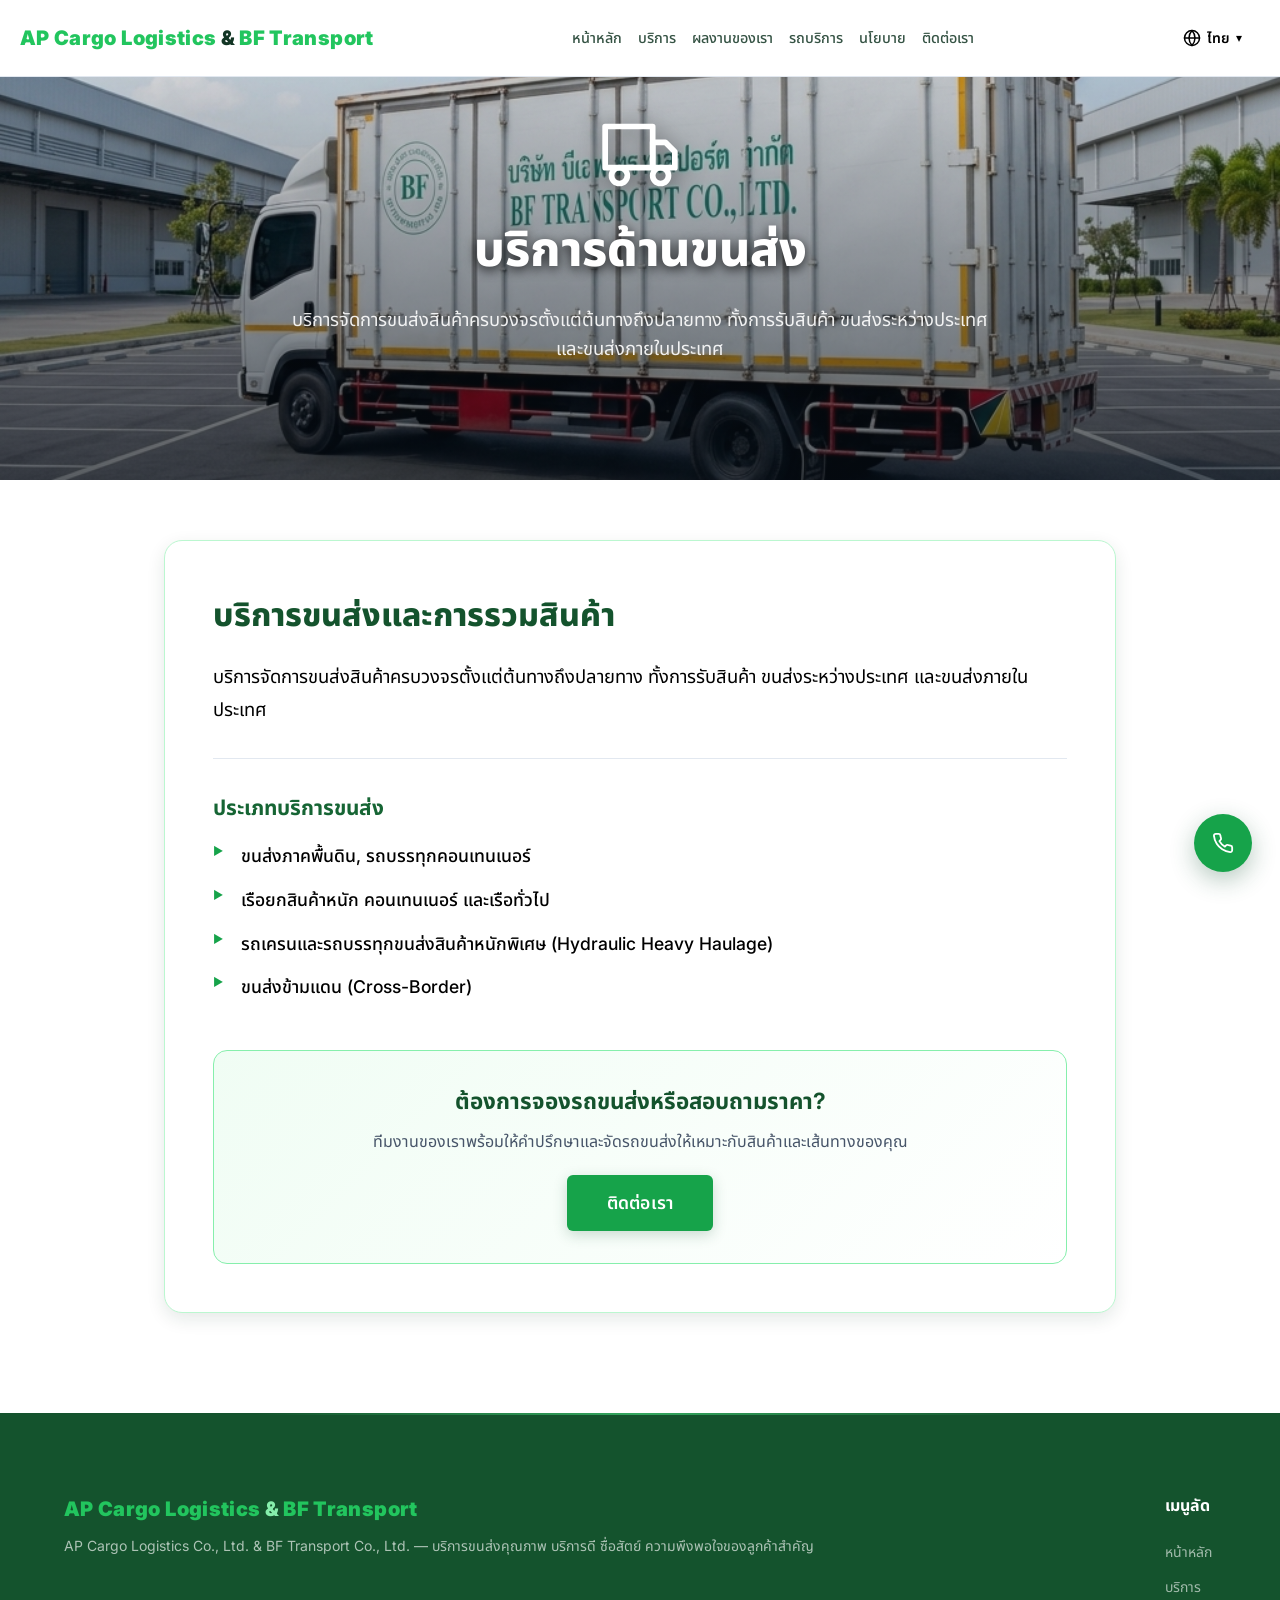
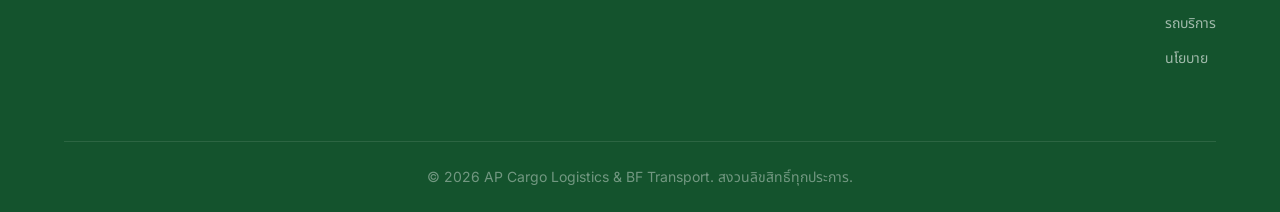
<file: service-transport.html>
<!DOCTYPE html>
<html lang="th">

<head>
    <meta charset="UTF-8">
    <meta name="viewport" content="width=device-width, initial-scale=1.0">
    <link rel="icon" type="image/png" sizes="32x32" href="/images/favicon-32.png?v=5">
    <link rel="icon" type="image/png" sizes="16x16" href="/images/favicon-16.png?v=5">
    <link rel="icon" type="image/png" sizes="192x192" href="/images/favicon-192.png?v=5">
    <link rel="shortcut icon" type="image/png" href="/images/favicon-32.png?v=5">
    <link rel="apple-touch-icon" sizes="180x180" href="/images/apple-touch-icon.png?v=5">
    <meta name="google-site-verification" content="LgA51Po7-6iYpltCScyCEuW-NG4CN2f9KaDilpbTdS8">
    <meta name="description"
        content="บริการด้านขนส่งและการรวมสินค้า - BF Transport & AP Cargo บริการขนส่งสินค้าครบวงจร ภาคพื้นดิน รถบรรทุกข้ามแดน และรถบรรทุกคอนเทนเนอร์">
    <title>บริการด้านขนส่งและการรวมสินค้า | BF Transport</title>
    <link rel="canonical" href="https://bf-neon-two.vercel.app/service-transport.html">
    <link rel="preconnect" href="https://fonts.googleapis.com">
    <link rel="preconnect" href="https://fonts.gstatic.com" crossorigin>
    <link
        href="https://fonts.googleapis.com/css2?family=Inter:wght@300;400;500;600;700;800;900&family=Noto+Sans+Thai:wght@300;400;500;600;700;800;900&display=swap"
        rel="stylesheet">
    <link rel="stylesheet" href="style.css?v=3f42c9c">
</head>

<body>

    <!-- ========== HEADER ========== -->
    <header class="header" id="header">
        <div class="header-container">
            <a href="index.html" class="logo" id="logo">
                <span class="logo-text">AP Cargo Logistics<span class="logo-highlight"> &</span><span class="logo-text">
                        BF Transport</span></span>
            </a>

            <nav class="nav" id="nav">
                <ul class="nav-list">
                    <li><a href="index.html" class="nav-link" id="nav-home" data-i18n="nav.home">หน้าหลัก</a></li>
                    <li class="nav-item-has-dropdown">
                        <a href="#" class="nav-link" id="nav-ap-services" data-i18n="nav.services">บริการ ▾</a>
                        <ul class="nav-services-dropdown">
                            <li><a href="service-customs.html"
                                    data-i18n="ap.customs_grid_title">บริการพิธีการศุลกากร</a></li>
                            <li><a href="service-transport.html" data-i18n="ap.transport_grid_title">บริการด้านขนส่ง</a>
                            </li>
                            <li><a href="service-sea.html" data-i18n="ap.sea_grid_title">บริการขนส่งทางเรือ</a></li>
                            <li><a href="service-air.html" data-i18n="ap.air_grid_title">บริการขนส่งทางอากาศ</a></li>
                            <li><a href="service-packing.html"
                                    data-i18n="ap.packing_grid_title">บริการแพ็คและย้ายสินค้า</a></li>
                        </ul>
                    </li>
                    <li><a href="index.html#our-work" class="nav-link" id="nav-gallery"
                            data-i18n="nav.gallery">ผลงานของเรา</a>
                    </li>
                    <li><a href="index.html#services-vehicles" class="nav-link" id="nav-services"
                            data-i18n="nav.vehicles">รถบริการ</a></li>
                    <li><a href="index.html#policy" class="nav-link" id="nav-policy" data-i18n="nav.policy">นโยบาย</a>
                    </li>
                    <li><a href="index.html#contact" class="nav-link" id="nav-contact"
                            data-i18n="nav.contact">ติดต่อเรา</a></li>
                </ul>
            </nav>

            <div class="header-right">
                <div class="lang-dropdown" id="lang-dropdown">
                    <button class="lang-dropdown-btn" id="lang-dropdown-btn" aria-label="Change language">
                        <svg class="lang-globe" width="18" height="18" viewBox="0 0 24 24" fill="none" stroke="#000000"
                            stroke-width="2" stroke-linecap="round" stroke-linejoin="round">
                            <circle cx="12" cy="12" r="10" />
                            <path d="M2 12h20" />
                            <path
                                d="M12 2a15.3 15.3 0 0 1 4 10 15.3 15.3 0 0 1-4 10 15.3 15.3 0 0 1-4-10 15.3 15.3 0 0 1 4-10z" />
                        </svg>
                        <span class="lang-current" id="lang-current">ไทย</span>
                        <span class="lang-chevron">▾</span>
                    </button>
                    <div class="lang-dropdown-menu" id="lang-dropdown-menu">
                        <button class="lang-option" data-lang="th" id="lang-opt-th">ไทย</button>
                        <button class="lang-option" data-lang="en" id="lang-opt-en">English</button>
                    </div>
                </div>

                <button class="hamburger" id="hamburger" aria-label="Toggle menu">
                    <span class="hamburger-line"></span>
                    <span class="hamburger-line"></span>
                    <span class="hamburger-line"></span>
                </button>
            </div>
        </div>
    </header>

    <!-- ========== MAIN ========== -->
    <main class="main">

        <!-- Full-width Subpage Hero Banner -->
        <section class="fullwidth-service-banner"
            style="height: 480px; background-image: url('images/service_bf_transport.png');">
            <div class="banner-overlay"></div>
            <div class="banner-content">
                <div class="banner-icon">
                    <svg width="76" height="76" viewBox="0 0 24 24" fill="none" stroke="currentColor" stroke-width="1.8"
                        stroke-linecap="round" stroke-linejoin="round">
                        <rect x="1" y="3" width="15" height="13" />
                        <polygon points="16 8 20 8 23 11 23 16 16 16 16 8" />
                        <circle cx="5.5" cy="18.5" r="2.5" />
                        <circle cx="18.5" cy="18.5" r="2.5" />
                    </svg>
                </div>
                <h1 class="banner-title" data-i18n="ap.transport_grid_title">บริการด้านขนส่ง</h1>
                <p style="color: rgba(255,255,255,0.9); font-size: 1.15rem; max-width: 700px; margin: 0 auto;"
                    data-i18n="ap.transport_desc">
                    บริการจัดการขนส่งสินค้าครบวงจรตั้งแต่ต้นทางถึงปลายทาง ทั้งการรับสินค้า ขนส่งระหว่างประเทศ
                    และขนส่งภายในประเทศ
                </p>
            </div>
        </section>

        <!-- Service Detail Content Section -->
        <section class="section" style="padding: 60px 0 100px;">
            <div class="container" style="max-width: 1000px;">

                <div class="service-detail-card"
                    style="background: #ffffff; border: 1.5px solid var(--green-200); border-radius: var(--radius-xl); padding: 48px; box-shadow: var(--shadow-md);">
                    <h2 style="font-size: 2rem; font-weight: 800; color: var(--green-900); margin-bottom: 20px;"
                        data-i18n="ap.transport_title">
                        บริการด้านขนส่งและการรวมสินค้า (Transportation & Multimodal Services)
                    </h2>

                    <p class="split-service-desc"
                        style="font-size: 1.15rem; color: #000000; line-height: 1.8; margin-bottom: 32px;"
                        data-i18n="ap.transport_desc">
                        บริษัท บีเอฟ ทรานสปอร์ต จำกัด ให้บริการจัดการขนส่งสินค้าครบวงจรตั้งแต่ต้นทางถึงปลายทาง
                        ทั้งการรับสินค้า ขนส่งระหว่างประเทศ ขนส่งภายในประเทศ และขนส่งข้ามแดน
                        ด้วยทีมงานมืออาชีพและกองรถขนส่งมาตรฐานสูง
                    </p>

                    <hr style="border: none; border-top: 1px solid var(--border); margin: 32px 0;">

                    <h3 style="font-size: 1.3rem; font-weight: 700; color: var(--green-800); margin-bottom: 16px;"
                        data-i18n="svc.transport_format_title">
                        ประเภทบริการขนส่ง
                    </h3>

                    <ul class="split-service-tags"
                        style="display: flex; flex-direction: column; gap: 14px; list-style: none;">
                        <li style="color: #000000; font-size: 1.1rem; font-weight: 500; position: relative; padding-left: 28px;"
                            data-i18n="ap.transport_li1">
                            ► ขนส่งภาคพื้นดิน, รถบรรทุกคอนเทนเนอร์
                        </li>
                        <li style="color: #000000; font-size: 1.1rem; font-weight: 500; position: relative; padding-left: 28px;"
                            data-i18n="ap.transport_li2">
                            ► เรือยกสินค้าหนัก คอนเทนเนอร์ และเรือทั่วไป
                        </li>
                        <li style="color: #000000; font-size: 1.1rem; font-weight: 500; position: relative; padding-left: 28px;"
                            data-i18n="ap.transport_li3">
                            ► รถเครนและรถบรรทุกขนส่งสินค้าหนักพิเศษ (Hydraulic Heavy Haulage)
                        </li>
                        <li style="color: #000000; font-size: 1.1rem; font-weight: 500; position: relative; padding-left: 28px;"
                            data-i18n="ap.transport_li4">
                            ► ขนส่งข้ามแดน (Cross-Border)
                        </li>
                    </ul>

                    <!-- CTA Box -->
                    <div
                        style="margin-top: 48px; padding: 32px; background: linear-gradient(135deg, var(--green-50), #ffffff); border: 1px solid var(--green-300); border-radius: var(--radius-lg); text-align: center;">
                        <h4 style="font-size: 1.4rem; font-weight: 700; color: var(--green-900); margin-bottom: 10px;"
                            data-i18n="svc.transport_cta_title">
                            ต้องการจองรถขนส่งหรือสอบถามราคา?
                        </h4>
                        <p style="color: #475569; margin-bottom: 20px;" data-i18n="svc.transport_cta_desc">
                            BF Transport พร้อมให้บริการขนส่งสินค้าตรงเวลา ปลอดภัย ในราคายุติธรรม
                        </p>
                        <a href="index.html#contact" class="btn btn-primary"
                            style="padding: 14px 40px; font-size: 1.1rem;" data-i18n="hero.btn_contact">ติดต่อเรา</a>
                    </div>
                </div>

            </div>
        </section>

    </main>

    <!-- ========== FOOTER ========== -->
    <footer class="footer" id="footer">
        <div class="footer-glow"></div>
        <div class="container">
            <div class="footer-grid">
                <div class="footer-brand">
                    <a href="index.html" class="logo">
                        <span class="logo-text">AP Cargo Logistics<span class="logo-highlight"> &</span><span
                                class="logo-text"> BF Transport</span></span>
                    </a>
                    <p class="footer-desc" data-i18n="footer.desc">AP Cargo Logistics Co., Ltd. & BF Transport Co., Ltd.
                        — บริการขนส่งคุณภาพ บริการดี ซื่อสัตย์ ความพึงพอใจของลูกค้าสำคัญ</p>
                </div>
                <div class="footer-links-group">
                    <h4 data-i18n="footer.menu_head">เมนูลัด</h4>
                    <ul>
                        <li><a href="index.html" data-i18n="nav.home">หน้าหลัก</a></li>
                        <li><a href="#" data-i18n="nav.services">บริการ</a></li>
                        <li><a href="index.html#services-vehicles" data-i18n="nav.vehicles">รถบริการ</a></li>
                        <li><a href="index.html#policy" data-i18n="nav.policy">นโยบาย</a></li>
                    </ul>
                </div>
            </div>
            <div class="footer-bottom">
                <p data-i18n="footer.rights" data-i18n-html="true">&copy; 2026 AP Cargo Logistics & BF Transport.
                    สงวนลิขสิทธิ์ทุกประการ.</p>
            </div>
        </div>
    </footer>

    <!-- Floating Contact Button -->
    <div class="floating-contact" id="floating-contact">
        <div class="floating-contact-menu" id="floating-contact-menu">
            <a href="tel:0627424956" class="floating-menu-item phone" title="โทรหาเรา">
                <svg width="20" height="20" viewBox="0 0 24 24" fill="none" stroke="#16a34a" stroke-width="2"
                    stroke-linecap="round" stroke-linejoin="round">
                    <path
                        d="M22 16.92v3a2 2 0 0 1-2.18 2 19.79 19.79 0 0 1-8.63-3.07 19.5 19.5 0 0 1-6-6 19.79 19.79 0 0 1-3.07-8.67A2 2 0 0 1 4.11 2h3a2 2 0 0 1 2 1.72 12.84 12.84 0 0 0 .7 2.81 2 2 0 0 1-.45 2.11L8.09 9.91a16 16 0 0 0 6 6l1.27-1.27a2 2 0 0 1 2.11-.45 12.84 12.84 0 0 0 2.81.7A2 2 0 0 1 22 16.92z" />
                </svg>
                <span>โทร 062-7424956</span>
            </a>
            <a href="mailto:ap_bf@outlook.com" class="floating-menu-item email" title="ส่งอีเมล">
                <svg width="20" height="20" viewBox="0 0 24 24" fill="none" stroke="#16a34a" stroke-width="2"
                    stroke-linecap="round" stroke-linejoin="round">
                    <path d="M4 4h16c1.1 0 2 .9 2 2v12c0 1.1-.9 2-2 2H4c-1.1 0-2-.9-2-2V6c0-1.1.9-2 2-2z" />
                    <polyline points="22,6 12,13 2,6" />
                </svg>
                <span>ap_bf@outlook.com</span>
            </a>
        </div>
        <a href="index.html#contact" class="floating-contact-btn" id="floating-contact-btn" aria-label="Contact Us">
            <svg class="icon-phone" width="22" height="22" viewBox="0 0 24 24" fill="none" stroke="currentColor"
                stroke-width="2" stroke-linecap="round" stroke-linejoin="round">
                <path
                    d="M22 16.92v3a2 2 0 0 1-2.18 2 19.79 19.79 0 0 1-8.63-3.07 19.5 19.5 0 0 1-6-6 19.79 19.79 0 0 1-3.07-8.67A2 2 0 0 1 4.11 2h3a2 2 0 0 1 2 1.72 12.84 12.84 0 0 0 .7 2.81 2 2 0 0 1-.45 2.11L8.09 9.91a16 16 0 0 0 6 6l1.27-1.27a2 2 0 0 1 2.11-.45 12.84 12.84 0 0 0 2.81.7A2 2 0 0 1 22 16.92z" />
            </svg>
            <span class="floating-contact-label" data-i18n="contact.badge">ติดต่อเรา</span>
        </a>
    </div>

    <script src="script.js"></script>
</body>

</html>
</file>
<file: style.css>
/* ===========================
   CSS VARIABLES & RESET
   =========================== */
:root {
    /* Colors — restrained corporate palette */
    --bg-primary: #ffffff;
    --bg-secondary: #f2fbf5;
    --bg-card: #ffffff;
    --bg-card-hover: #f8fafc;
    --surface: rgba(22, 163, 74, 0.04);
    --surface-hover: rgba(22, 163, 74, 0.08);
    --border: #e2e8f0;
    --border-hover: #cbd5e1;

    --text-primary: #123524;
    --text-secondary: #355344;
    --text-muted: #668172;

    --green-50: #f0fdf4;
    --green-100: #dcfce7;
    --green-200: #bbf7d0;
    --green-300: #86efac;
    --green-400: #4ade80;
    --green-500: #22c55e;
    --green-600: #16a34a;
    --green-700: #15803d;
    --green-800: #166534;
    --green-900: #14532d;

    --accent-1: #16a34a;
    --accent-2: #087f3f;
    --accent-3: #4ade80;
    --accent-4: #22c55e;
    --gradient-primary: linear-gradient(135deg, var(--accent-1), var(--accent-2));
    --gradient-text: linear-gradient(135deg, #16a34a, #15803d);
    --gradient-glow: linear-gradient(135deg, rgba(22, 163, 74, 0.09), rgba(34, 197, 94, 0.06));

    /* Spacing */
    --container-max: 1200px;
    --section-padding: 88px 0;
    --gap: 24px;

    /* Typography */
    --font-main: 'Inter', 'Noto Sans Thai', sans-serif;
    --font-size-xs: 0.75rem;
    --font-size-sm: 0.875rem;
    --font-size-base: 1rem;
    --font-size-lg: 1.125rem;
    --font-size-xl: 1.25rem;
    --font-size-2xl: 1.5rem;
    --font-size-3xl: 2rem;
    --font-size-4xl: 2.75rem;
    --font-size-5xl: 3.5rem;

    /* Radius */
    --radius-sm: 6px;
    --radius-md: 10px;
    --radius-lg: 14px;
    --radius-xl: 18px;
    --radius-full: 9999px;

    /* Transitions */
    --transition-fast: 0.2s cubic-bezier(0.4, 0, 0.2, 1);
    --transition-normal: 0.3s cubic-bezier(0.4, 0, 0.2, 1);
    --transition-slow: 0.5s cubic-bezier(0.4, 0, 0.2, 1);

    /* Shadows */
    --shadow-sm: 0 1px 5px rgba(18, 53, 36, 0.07);
    --shadow-md: 0 6px 18px rgba(18, 53, 36, 0.11);
    --shadow-lg: 0 12px 32px rgba(18, 53, 36, 0.14);
    --shadow-glow: 0 8px 30px rgba(22, 163, 74, 0.16);
}



/* Reset */
*,
*::before,
*::after {
    margin: 0;
    padding: 0;
    box-sizing: border-box;
}

html {
    scroll-behavior: smooth;
    scroll-padding-top: 80px;
    font-size: 16px;
    overflow-x: hidden;
    width: 100%;
}

body {
    font-family: var(--font-main);
    background-color: var(--bg-primary);
    color: var(--text-primary);
    line-height: 1.6;
    overflow-x: hidden;
    width: 100%;
    -webkit-font-smoothing: antialiased;
    -moz-osx-font-smoothing: grayscale;
    transition: background-color 0.4s ease, color 0.4s ease;
}

/* Theme transition helper — applied to key elements for smooth switching */
.header,
.hero,
.section,
.car-card,
.service-detail-card,
.policy-card,
.contact-map-card,
.contact-info-card,
.footer {
    transition: background-color 0.4s ease, border-color 0.4s ease, color 0.4s ease, box-shadow 0.4s ease;
}

a {
    text-decoration: none;
    color: inherit;
    transition: color var(--transition-fast);
}

ul {
    list-style: none;
}

img {
    max-width: 100%;
    display: block;
}

.container {
    max-width: var(--container-max);
    margin: 0 auto;
    padding: 0 24px;
}

/* ===========================
   GRADIENT TEXT
   =========================== */
.gradient-text {
    background: var(--gradient-text);
    -webkit-background-clip: text;
    -webkit-text-fill-color: transparent;
    background-clip: text;
}

/* ===========================
   BUTTONS
   =========================== */
.btn {
    display: inline-flex;
    align-items: center;
    justify-content: center;
    padding: 14px 32px;
    border-radius: var(--radius-full);
    font-family: var(--font-main);
    font-size: var(--font-size-base);
    font-weight: 600;
    cursor: pointer;
    border: none;
    transition: all var(--transition-normal);
    position: relative;
    overflow: hidden;
}

.btn::before {
    content: '';
    position: absolute;
    inset: 0;
    background: rgba(255, 255, 255, 0);
    transition: background var(--transition-fast);
}

.btn:hover::before {
    background: rgba(255, 255, 255, 0.15);
}

.btn-primary {
    background: var(--gradient-primary);
    color: #fff;
    box-shadow: 0 4px 20px rgba(22, 163, 74, 0.3);
}

.btn-primary:hover {
    transform: translateY(-2px);
    box-shadow: 0 8px 30px rgba(22, 163, 74, 0.4);
}

/* ===========================
   HEADER / NAVIGATION
   =========================== */
.header {
    position: fixed;
    top: 0;
    left: 0;
    right: 0;
    z-index: 1000;
    padding: 0 24px;
    transition: all var(--transition-normal);
    background: #ffffff;
    backdrop-filter: blur(20px);
    -webkit-backdrop-filter: blur(20px);
    border-bottom: 1px solid transparent;
}

.header.scrolled {
    background: rgba(255, 255, 255, 0.95);
    border-bottom-color: var(--border);
    box-shadow: 0 2px 20px rgba(0, 0, 0, 0.06);
}

.header-container {
    max-width: var(--container-max);
    margin: 0 auto;
    display: flex;
    align-items: center;
    justify-content: space-between;
    height: 72px;
}

.header-right {
    display: flex;
    align-items: center;
    gap: 16px;
}

/* Language Dropdown */
.lang-dropdown {
    position: relative;
    z-index: 1001;
}

.lang-dropdown-btn {
    display: flex;
    align-items: center;
    gap: 6px;
    background: transparent;
    border: none;
    padding: 6px 10px;
    cursor: pointer;
    border-radius: var(--radius-sm);
    transition: all var(--transition-fast);
    font-family: var(--font-main);
}

.lang-dropdown-btn:hover {
    background: var(--green-50);
}

.lang-globe {
    color: #000000;
    stroke: #000000;
    flex-shrink: 0;
}

.lang-current {
    font-size: var(--font-size-sm);
    font-weight: 600;
    color: #000000;
}

.lang-chevron {
    font-size: 0.75rem;
    color: #000000;
    transition: transform var(--transition-fast);
    line-height: 1;
}


.lang-dropdown.open .lang-chevron {
    transform: rotate(180deg);
}

.lang-dropdown-menu {
    position: absolute;
    top: calc(100% + 6px);
    right: 0;
    min-width: 120px;
    background: var(--bg-card);
    border: 1px solid var(--border);
    border-radius: var(--radius-md);
    box-shadow: var(--shadow-md);
    padding: 4px;
    opacity: 0;
    visibility: hidden;
    transform: translateY(-8px);
    transition: all var(--transition-fast);
}

.lang-dropdown.open .lang-dropdown-menu {
    opacity: 1;
    visibility: visible;
    transform: translateY(0);
}

.lang-option {
    display: block;
    width: 100%;
    padding: 10px 14px;
    text-align: left;
    background: transparent;
    border: none;
    border-radius: var(--radius-sm);
    font-family: var(--font-main);
    font-size: var(--font-size-sm);
    font-weight: 500;
    color: var(--text-secondary);
    cursor: pointer;
    transition: all var(--transition-fast);
}

.lang-option:hover {
    background: var(--green-50);
    color: var(--accent-1);
}

.lang-option.active {
    color: var(--accent-1);
    font-weight: 700;
    background: var(--green-50);
}

/* Logo */
.logo {
    display: flex;
    align-items: center;
    gap: 10px;
    z-index: 1001;
}

.logo-text {
    font-size: var(--font-size-xl);
    font-weight: 900;
    letter-spacing: 1px;
    color: var(--accent-4);
}

.logo-highlight {
    background: none;
    -webkit-background-clip: unset;
    -webkit-text-fill-color: #000000;
    background-clip: unset;
    color: #000000;
}

/* Navigation */
.nav-list {
    display: flex;
    align-items: center;
    gap: 4px;
}

.nav-link {
    padding: 8px 18px;
    border-radius: var(--radius-full);
    font-size: var(--font-size-sm);
    font-weight: 500;
    color: var(--text-secondary);
    transition: all var(--transition-fast);
    position: relative;
}

.nav-link:hover {
    color: var(--accent-1);
    background: var(--green-50);
}

/* Navigation Services Submenu Dropdown */
.nav-item-has-dropdown {
    position: relative;
}

.nav-services-dropdown {
    position: absolute;
    top: calc(100% + 4px);
    left: 50%;
    transform: translateX(-50%) translateY(8px);
    min-width: 240px;
    background: #ffffff;
    border: 1.5px solid var(--green-200);
    border-radius: var(--radius-lg);
    box-shadow: 0 12px 32px rgba(0, 0, 0, 0.12);
    padding: 8px 0;
    list-style: none;
    opacity: 0;
    visibility: hidden;
    transition: all 0.25s ease;
    z-index: 1010;
}

.nav-item-has-dropdown:hover .nav-services-dropdown,
.nav-item-has-dropdown.open .nav-services-dropdown {
    opacity: 1;
    visibility: visible;
    transform: translateX(-50%) translateY(0);
}

.nav-services-dropdown li a {
    display: flex;
    align-items: center;
    gap: 8px;
    padding: 11px 20px;
    color: var(--text-primary);
    font-size: 0.92rem;
    font-weight: 600;
    text-decoration: none;
    transition: all 0.2s ease;
    border-left: 3px solid transparent;
}

.nav-services-dropdown li a:hover {
    background: var(--green-50);
    color: var(--green-800);
    border-left-color: var(--green-600);
    padding-left: 24px;
}

.nav-link.active {
    color: #fff;
    background: var(--accent-1);
}

.nav-link.active::after {
    display: none;
}

/* Hamburger */
.hamburger {
    display: none;
    flex-direction: column;
    gap: 5px;
    background: none;
    border: none;
    cursor: pointer;
    padding: 8px;
    z-index: 1001;
}

.hamburger-line {
    width: 24px;
    height: 2px;
    background: var(--text-primary);
    border-radius: 2px;
    transition: all var(--transition-normal);
}

.hamburger.active .hamburger-line:nth-child(1) {
    transform: rotate(45deg) translate(5px, 5px);
}

.hamburger.active .hamburger-line:nth-child(2) {
    opacity: 0;
}

.hamburger.active .hamburger-line:nth-child(3) {
    transform: rotate(-45deg) translate(5px, -5px);
}

/* ===========================
   HERO SECTION
   =========================== */
.hero {
    min-height: 100vh;
    display: flex;
    align-items: center;
    justify-content: center;
    position: relative;
    overflow: hidden;
    padding: 120px 24px 80px;
    background: linear-gradient(180deg, #ffffff 0%, var(--green-50) 100%);
}

/* hero-bg-overlay styles are in the HERO SLIDESHOW BACKGROUND section below */

/* Floating particles */
.hero-particles {
    position: absolute;
    inset: 0;
    z-index: 2;
    overflow: hidden;
}

.particle {
    position: absolute;
    width: 6px;
    height: 6px;
    background: var(--green-400);
    border-radius: 50%;
    opacity: 0.2;
    animation: float-particle 15s infinite ease-in-out;
}

.particle:nth-child(1) {
    top: 20%;
    left: 10%;
    animation-delay: 0s;
    animation-duration: 12s;
}

.particle:nth-child(2) {
    top: 60%;
    left: 80%;
    animation-delay: 2s;
    animation-duration: 18s;
    width: 8px;
    height: 8px;
}

.particle:nth-child(3) {
    top: 80%;
    left: 30%;
    animation-delay: 4s;
    animation-duration: 14s;
}

.particle:nth-child(4) {
    top: 10%;
    left: 70%;
    animation-delay: 1s;
    animation-duration: 16s;
    width: 4px;
    height: 4px;
}

.particle:nth-child(5) {
    top: 40%;
    left: 50%;
    animation-delay: 3s;
    animation-duration: 20s;
    width: 7px;
    height: 7px;
}

.particle:nth-child(6) {
    top: 70%;
    left: 60%;
    animation-delay: 5s;
    animation-duration: 13s;
}

@keyframes float-particle {

    0%,
    100% {
        transform: translate(0, 0) scale(1);
        opacity: 0.15;
    }

    25% {
        transform: translate(30px, -50px) scale(1.5);
        opacity: 0.3;
    }

    50% {
        transform: translate(-20px, -80px) scale(1);
        opacity: 0.2;
    }

    75% {
        transform: translate(40px, -30px) scale(1.3);
        opacity: 0.25;
    }
}

.hero-content {
    text-align: center;
    position: relative;
    z-index: 5;
    max-width: 800px;
    animation: fadeInUp 1s ease-out;
}

@keyframes fadeInUp {
    from {
        opacity: 0;
        transform: translateY(40px);
    }

    to {
        opacity: 1;
        transform: translateY(0);
    }
}

.hero-title {
    font-size: var(--font-size-5xl);
    font-weight: 900;
    line-height: 1.15;
    letter-spacing: -1.5px;
    margin-bottom: 20px;
    color: var(--text-primary);
    animation: fadeInUp 1s ease-out 0.2s both;
}

.hero-subtitle {
    font-size: var(--font-size-lg);
    color: var(--text-secondary);
    max-width: 600px;
    margin: 0 auto 36px;
    line-height: 1.8;
    animation: fadeInUp 1s ease-out 0.3s both;
}

html.lang-en .hero-subtitle {
    display: none;
}

/* ===========================
   SECTIONS (SHARED)
   =========================== */
.section {
    padding: var(--section-padding);
    position: relative;
}

.section-header {
    text-align: center;
    margin-bottom: 60px;
}

.section-badge {
    display: inline-block;
    padding: 6px 16px;
    background: var(--green-50);
    border: 1px solid var(--green-200);
    border-radius: var(--radius-full);
    font-size: var(--font-size-xs);
    font-weight: 700;
    color: var(--accent-1);
    text-transform: uppercase;
    letter-spacing: 1.5px;
    margin-bottom: 16px;
}

.section-title {
    font-size: var(--font-size-4xl);
    font-weight: 800;
    letter-spacing: -1px;
    margin-bottom: 12px;
    color: var(--text-primary);
}

.section-subtitle {
    font-size: var(--font-size-lg);
    color: black;
    max-width: 500px;
    margin: 0 auto;
}

/* ===========================
   CAR TYPES / SERVICE VEHICLES SECTION
   =========================== */
.car-types-section {
    background: var(--bg-secondary);
}

.car-grid {
    display: grid;
    grid-template-columns: repeat(3, 1fr);
    gap: 28px;
}

.car-card {
    position: relative;
    background: var(--bg-card);
    border-radius: var(--radius-lg);
    padding: 0;
    transition: all var(--transition-normal);
    overflow: hidden;
    text-align: center;
    border: 1px solid var(--border);
}

.car-card:hover {
    transform: translateY(-4px);
    box-shadow: var(--shadow-md);
}

/* Truck Images */
.car-card-image {
    width: 100%;
    height: 180px;
    overflow: hidden;
    background: linear-gradient(135deg, #eef7f0, #f8faf8);
}


.car-card-image img {
    width: 100%;
    height: 100%;
    object-fit: cover;
    transition: transform var(--transition-slow);
}

.car-card:hover .car-card-image img {
    transform: scale(1.05);
}

.car-card-title {
    font-size: var(--font-size-base);
    font-weight: 600;
    padding: 16px 12px;
    margin: 0;
    color: black;
}

/* ===========================
   AP CARGO SERVICES SECTION
   =========================== */
.ap-services-section {
    background: var(--bg-primary);
}

/* ===========================
   POLICY SECTION
   =========================== */
.policy-section {
    background: var(--bg-secondary);
}

.policy-grid {
    display: grid;
    grid-template-columns: repeat(2, 1fr);
    gap: 32px;
}

.policy-card {
    background: var(--bg-card);
    border: 1px solid var(--border);
    border-radius: var(--radius-lg);
    padding: 36px 32px;
    transition: all var(--transition-normal);
    position: relative;
    overflow: hidden;
}

.policy-card::before {
    content: '';
    position: absolute;
    top: 0;
    left: 0;
    right: 0;
    height: 4px;
    background: var(--gradient-primary);
}


.policy-card-header {
    display: flex;
    align-items: center;
    gap: 16px;
    margin-bottom: 20px;
}

.policy-card-header h3 {
    font-size: var(--font-size-xl);
    font-weight: 700;
    color: var(--text-primary);
}

.policy-card>p {
    font-size: var(--font-size-sm);
    color: black;
    line-height: 1.9;
}

.policy-list {
    list-style: none;
    display: flex;
    flex-direction: column;
    gap: 14px;
}

.policy-list li {
    font-size: var(--font-size-sm);
    color: black;
    line-height: 1.9;
    padding-left: 24px;
    position: relative;
}

.policy-list li::before {
    content: '►';
    position: absolute;
    left: 0;
    top: 2px;
    color: var(--accent-1);
    font-size: 0.7rem;
}

/* ===========================
   CONTACT SECTION
   =========================== */
.contact-section {
    background: var(--bg-primary);
}

.contact-grid {
    display: grid;
    grid-template-columns: 1.2fr 1fr;
    gap: 40px;
    align-items: start;
}

.contact-maps-wrapper {
    display: flex;
    flex-direction: column;
    gap: 24px;
}

.contact-map-card {
    border: none;
    border-radius: var(--radius-xl);
    overflow: hidden;
    transition: all var(--transition-normal);
}

.contact-map-header {
    padding: 14px 20px;
    font-size: var(--font-size-base);
    font-weight: 700;
    color: #000;
}

.contact-map-card iframe {
    width: 100%;
    height: 380px;
    border: none;
    display: block;
}

/* Contact Info Cards */
.contact-info-wrapper {
    display: flex;
    flex-direction: column;
    gap: 16px;
}

.contact-info-card {
    display: flex;
    align-items: flex-start;
    gap: 16px;
    padding: 24px;
    transition: all var(--transition-normal);
}

.contact-info-icon {
    font-size: 1.5rem;
    flex-shrink: 0;
    width: 48px;
    height: 48px;
    display: flex;
    align-items: center;
    justify-content: center;
}

.contact-info-card h4 {
    font-size: var(--font-size-base);
    font-weight: 700;
    margin-bottom: 4px;
    color: black;
}

.contact-info-card p {
    font-size: var(--font-size-sm);
    color: black;
    line-height: 1.7;
}

.contact-info-card p a {
    color: var(--accent-1);
    font-weight: 500;
    transition: color var(--transition-fast);
    color: #000;
}

.contact-info-card p a:hover {
    color: black;
}

/* Contact form */
.contact-form-card {
    max-width: 860px;
    margin: 48px auto 0;
    padding: 36px;
    border: 1px solid #d9e0e6;
    border-radius: var(--radius-xl);
    background: #fff;
    box-shadow: 0 16px 38px rgba(17, 63, 42, 0.08);
}

.contact-form-heading {
    margin-bottom: 28px;
}

.contact-form-heading h3 {
    color: #17202a;
    font-size: var(--font-size-xl);
    line-height: 1.45;
    margin-bottom: 6px;
}

.contact-form-heading p,
.form-field small {
    color: #667085;
    font-size: var(--font-size-sm);
}

.contact-form-fields {
    display: grid;
    grid-template-columns: repeat(2, minmax(0, 1fr));
    gap: 18px;
}

.form-field {
    display: flex;
    flex-direction: column;
    gap: 7px;
    color: #17202a;
    font-size: var(--font-size-sm);
    font-weight: 600;
}

.form-field-full {
    grid-column: 1 / -1;
}

.form-field input,
.form-field select,
.form-field textarea {
    width: 100%;
    border: 1px solid #cbd5df;
    border-radius: 8px;
    background: #fff;
    color: #17202a;
    font: inherit;
    font-weight: 400;
    padding: 12px 14px;
}

.form-field select {
    cursor: pointer;
}

.form-field textarea {
    resize: vertical;
}

.form-field input:focus,
.form-field select:focus,
.form-field textarea:focus {
    border-color: var(--accent-1);
    box-shadow: 0 0 0 3px rgba(22, 163, 74, 0.15);
    outline: none;
}

.form-field input[type="file"] {
    padding: 9px 12px;
}

.form-field input[type="file"]::file-selector-button {
    margin-right: 12px;
    padding: 7px 12px;
    border: 0;
    border-radius: 6px;
    background: #e8f5ec;
    color: var(--green-700);
    cursor: pointer;
    font: inherit;
    font-weight: 600;
}

.form-botcheck {
    display: none;
}

.h-captcha {
    margin-top: 22px;
}

.contact-form-submit {
    display: block;
    width: min(100%, 280px);
    margin: 22px auto 0;
    border: 0;
    cursor: pointer;
}

.contact-form-submit:disabled {
    cursor: wait;
    opacity: 0.7;
}

.contact-form-status {
    min-height: 1.5em;
    margin-top: 14px;
    text-align: center;
    font-size: var(--font-size-sm);
    font-weight: 600;
}

.contact-form-status.success { color: #15803d; }
.contact-form-status.error { color: #b42318; }

@media (max-width: 640px) {
    .contact-form-card {
        margin-top: 32px;
        padding: 24px 18px;
    }

    .contact-form-fields {
        grid-template-columns: 1fr;
    }

    .form-field-full {
        grid-column: auto;
    }

    .contact-form-submit {
        width: 100%;
    }
}

/* ===========================
   FOOTER
   =========================== */
.footer {
    background: var(--green-900);
    padding: 80px 0 0;
    position: relative;
    overflow: hidden;
    color: #fff;
}

.footer-glow {
    position: absolute;
    top: 0;
    left: 50%;
    transform: translateX(-50%);
    width: 60%;
    height: 2px;
    background: linear-gradient(90deg, transparent, var(--green-400), transparent);
    opacity: 0.6;
}

.footer-grid {
    display: flex;
    justify-content: space-between;
    align-items: flex-start;
    gap: 40px;
    padding-bottom: 60px;
}

.footer .logo-text {
    color: #fff;
}

.footer .logo-highlight {
    background: linear-gradient(135deg, var(--green-300), var(--green-400));
    -webkit-background-clip: text;
    -webkit-text-fill-color: transparent;
    background-clip: text;
}

.footer-brand .logo {
    margin-bottom: 8px;
}

.footer-desc {
    font-size: var(--font-size-sm);
    color: rgba(255, 255, 255, 0.65);
    line-height: 1.8;
    margin-bottom: 20px;
}

.footer-links-group h4 {
    font-size: var(--font-size-base);
    font-weight: 700;
    margin-bottom: 20px;
    color: #fff;
}

.footer-links-group ul li {
    margin-bottom: 10px;
}

.footer-links-group ul li a {
    font-size: var(--font-size-sm);
    color: rgba(255, 255, 255, 0.6);
    transition: all var(--transition-fast);
}

.footer-links-group ul li a:hover {
    color: var(--green-300);
    padding-left: 6px;
}

.footer-bottom {
    border-top: 1px solid rgba(255, 255, 255, 0.1);
    padding: 24px 0;
    text-align: center;
}

.footer-bottom p {
    font-size: var(--font-size-sm);
    color: rgba(255, 255, 255, 0.4);
}

/* ===========================
   SCROLL ANIMATIONS
   =========================== */
.reveal {
    opacity: 0;
    transform: translateY(30px);
    transition: all 0.7s cubic-bezier(0.4, 0, 0.2, 1);
}

.reveal.visible {
    opacity: 1;
    transform: translateY(0);
}

/* ===========================
   RESPONSIVE DESIGN
   =========================== */
/* ===========================
   RESPONSIVE DESIGN (DESKTOP, IPAD / TABLET, MOBILE)
   =========================== */
@media (max-width: 1024px) {
    .hero-title {
        font-size: var(--font-size-4xl);
    }

    .car-grid {
        grid-template-columns: repeat(2, 1fr);
    }

    .footer-grid {
        flex-wrap: wrap;
    }

    .policy-grid {
        grid-template-columns: 1fr;
    }
}

@media (max-width: 992px) {
    /* Mobile / Tablet Nav Drawer */
    .hamburger {
        display: flex;
    }

    .nav {
        position: fixed;
        top: 0;
        left: 0;
        right: 0;
        bottom: 0;
        background: rgba(255, 255, 255, 0.98);
        backdrop-filter: blur(20px);
        -webkit-backdrop-filter: blur(20px);
        display: flex;
        align-items: center;
        justify-content: center;
        opacity: 0;
        visibility: hidden;
        transition: all var(--transition-normal);
        z-index: 1000;
    }

    .nav.open {
        opacity: 1;
        visibility: visible;
    }

    .nav-list {
        flex-direction: column;
        gap: 16px;
        text-align: center;
    }

    .nav-link {
        font-size: var(--font-size-xl);
        padding: 12px 32px;
    }

    .contact-grid {
        grid-template-columns: 1fr;
    }

    .header-container {
        padding: 0 12px;
    }
}

@media (max-width: 768px) {
    .logo-text {
        font-size: 1.05rem;
    }

    .hero {
        padding: 110px 20px 60px;
    }

    .hero-title {
        font-size: var(--font-size-3xl);
    }

    .hero-subtitle {
        font-size: var(--font-size-base);
    }

    .section {
        padding: 50px 0;
    }

    .section-title {
        font-size: var(--font-size-3xl);
    }

    .car-grid {
        grid-template-columns: 1fr;
    }

    .footer-grid {
        flex-direction: column;
        gap: 32px;
    }
}

@media (max-width: 480px) {
    .logo-text {
        font-size: 0.92rem;
    }

    .hero-title {
        font-size: 1.85rem;
        line-height: 1.25;
    }

    .btn {
        padding: 14px 20px;
        font-size: 0.95rem;
    }

    .section-title {
        font-size: var(--font-size-2xl);
    }
}

/* ===========================
   HERO SLIDESHOW BACKGROUND
   =========================== */
.hero-slideshow {
    position: absolute;
    inset: 0;
    z-index: 0;
    overflow: hidden;
}

.slide {
    position: absolute;
    inset: 0;
    opacity: 0;
    transition: opacity 1s cubic-bezier(0.4, 0, 0.2, 1);
    z-index: 0;
}

.slide.active {
    opacity: 1;
    z-index: 1;
}

/* When actual <img> is used inside .slide */
.slide img {
    width: 100%;
    height: 100%;
    object-fit: cover;
    display: block;
}

/* Dark overlay on hero so text is readable over images */
.hero-bg-overlay {
    position: absolute;
    inset: 0;
    background:
        linear-gradient(180deg,
            rgba(255, 255, 255, 0.85) 0%,
            rgba(240, 253, 244, 0.75) 40%,
            rgba(255, 255, 255, 0.8) 100%);
    z-index: 1;
}

/* Navigation Arrows — positioned inside .hero */
.slide-arrow {
    position: absolute;
    top: 50%;
    transform: translateY(-50%);
    z-index: 10;
    width: 48px;
    height: 48px;
    border-radius: 50%;
    border: none;
    background: rgba(255, 255, 255, 0.85);
    backdrop-filter: blur(8px);
    -webkit-backdrop-filter: blur(8px);
    color: var(--green-800);
    cursor: pointer;
    display: flex;
    align-items: center;
    justify-content: center;
    transition: all var(--transition-normal);
    box-shadow: 0 2px 12px rgba(0, 0, 0, 0.1);
}

.slide-arrow:hover {
    background: #ffffff;
    box-shadow: 0 4px 20px rgba(22, 163, 74, 0.25);
    transform: translateY(-50%) scale(1.08);
}

.slide-arrow:active {
    transform: translateY(-50%) scale(0.95);
}

.slide-arrow-prev {
    left: 20px;
}

.slide-arrow-next {
    right: 20px;
}

/* Dots Indicator — bottom of hero */
.slide-dots {
    position: absolute;
    bottom: 28px;
    left: 50%;
    transform: translateX(-50%);
    z-index: 10;
    display: flex;
    gap: 10px;
    padding: 8px 16px;
    background: rgba(255, 255, 255, 0.7);
    backdrop-filter: blur(10px);
    -webkit-backdrop-filter: blur(10px);
    border-radius: var(--radius-full);
    box-shadow: 0 2px 10px rgba(0, 0, 0, 0.08);
}

.slide-dot {
    width: 10px;
    height: 10px;
    border-radius: 50%;
    border: 2px solid var(--green-400);
    background: transparent;
    cursor: pointer;
    transition: all var(--transition-fast);
    padding: 0;
}

.slide-dot:hover {
    background: var(--green-300);
}

.slide-dot.active {
    background: var(--green-600);
    border-color: var(--green-600);
    transform: scale(1.2);
}

/* Slideshow Responsive */
@media (max-width: 768px) {
    .slide-arrow {
        width: 38px;
        height: 38px;
    }

    .slide-arrow-prev {
        left: 10px;
    }

    .slide-arrow-next {
        right: 10px;
    }

    .slide-dots {
        bottom: 16px;
        gap: 8px;
        padding: 6px 12px;
    }

    .slide-dot {
        width: 8px;
        height: 8px;
    }
}

/* ===========================
   GALLERY / OUR WORK SECTION
   =========================== */
.gallery-section {
    background: var(--bg-secondary);
}

.gallery-grid {
    display: grid;
    grid-template-columns: repeat(3, 1fr);
    gap: 16px;
}

.gallery-item {
    position: relative;
    border-radius: var(--radius-md);
    overflow: hidden;
    cursor: pointer;
    box-shadow: var(--shadow-sm);
    transition: transform var(--transition-normal), box-shadow var(--transition-normal);
}

.gallery-item:hover {
    transform: translateY(-4px);
    box-shadow: var(--shadow-lg);
}

.gallery-item img {
    width: 100%;
    height: 100%;
    aspect-ratio: 4 / 3;
    object-fit: cover;
    display: block;
    transition: transform 0.5s cubic-bezier(0.4, 0, 0.2, 1);
}

.gallery-item:hover img {
    transform: scale(1.06);
}


/* ===========================
   GALLERY RESPONSIVE
   =========================== */
@media (max-width: 768px) {
    .gallery-grid {
        grid-template-columns: repeat(2, 1fr);
        gap: 12px;
    }
}

@media (max-width: 480px) {
    .gallery-grid {
        grid-template-columns: 1fr;
        gap: 10px;
    }
}

/* ===========================
   FULL-WIDTH SERVICE BANNERS (EDGE-TO-EDGE MASSIVE FULL-SCREEN IMPACT)
   =========================== */
.ap-services-section {
    padding: 0;
    background: var(--bg-primary);
    overflow: hidden;
}

.fullwidth-service-banners {
    display: flex;
    flex-direction: column;
    width: 100%;
}

.fullwidth-service-banner {
    position: relative;
    width: 100%;
    height: 620px;
    min-height: 540px;
    background-size: cover;
    background-position: center;
    background-repeat: no-repeat;
    display: flex;
    align-items: center;
    justify-content: center;
    text-align: center;
    overflow: hidden;
}

.banner-overlay {
    position: absolute;
    inset: 0;
    background: linear-gradient(180deg, rgba(0, 0, 0, 0.4) 0%, rgba(0, 0, 0, 0.8) 100%);
    transition: background 0.3s ease;
    z-index: 1;
}

.fullwidth-service-banner:hover .banner-overlay {
    background: linear-gradient(180deg, rgba(0, 0, 0, 0.3) 0%, rgba(0, 0, 0, 0.88) 100%);
}

.banner-content {
    position: relative;
    z-index: 2;
    padding: 60px 32px;
    display: flex;
    flex-direction: column;
    align-items: center;
    justify-content: center;
    gap: 26px;
    max-width: 1000px;
    margin: 0 auto;
}

.banner-icon {
    color: #ffffff;
    display: flex;
    align-items: center;
    justify-content: center;
    filter: drop-shadow(0 4px 12px rgba(0, 0, 0, 0.6));
    transition: transform 0.35s ease;
}

.fullwidth-service-banner:hover .banner-icon {
    transform: scale(1.15);
}

.banner-title {
    font-size: 3.5rem;
    font-weight: 800;
    color: #ffffff;
    margin: 0;
    text-shadow: 0 3px 12px rgba(0, 0, 0, 0.8);
    line-height: 1.25;
    letter-spacing: -1px;
}

.banner-btn {
    display: inline-flex;
    align-items: center;
    gap: 10px;
    padding: 16px 44px;
    background: linear-gradient(135deg, #0284c7 0%, #0369a1 100%);
    color: #ffffff !important;
    font-size: 1.25rem;
    font-weight: 700;
    border-radius: 9999px;
    text-decoration: none;
    box-shadow: 0 6px 22px rgba(2, 132, 199, 0.5);
    transition: all 0.35s ease;
    margin-top: 10px;
}

.banner-btn:hover {
    background: linear-gradient(135deg, #0369a1 0%, #075985 100%);
    transform: translateY(-4px);
    box-shadow: 0 10px 30px rgba(2, 132, 199, 0.7);
    color: #ffffff !important;
}

@media (max-width: 900px) {
    .fullwidth-service-banner {
        height: 440px;
        min-height: 380px;
    }

    .banner-title {
        font-size: 2.4rem;
    }

    .banner-icon svg {
        width: 56px;
        height: 56px;
    }

    .banner-btn {
        padding: 14px 34px;
        font-size: 1.1rem;
    }
}

.split-service-desc {
    font-size: var(--font-size-base);
    color: #000000;
    line-height: 1.7;
    margin-bottom: 12px;
}

.split-service-tags {
    display: flex;
    flex-direction: column;
    gap: 10px;
    margin-top: 10px;
    list-style: none;
}

.split-service-tags li {
    color: #000000;
    padding-left: 24px;
    position: relative;
    font-size: var(--font-size-sm);
    font-weight: 500;
    line-height: 1.7;
}

.split-service-tags li::before {
    content: '►';
    position: absolute;
    left: 0;
    top: 1px;
    color: var(--green-600);
    font-size: 0.7rem;
}

/* ===========================
   CORPORATE POLISH OVERRIDES
   =========================== */
body {
    color: var(--text-secondary);
    background: var(--bg-primary);
}

.gradient-text {
    background: var(--gradient-text);
    -webkit-background-clip: text;
    -webkit-text-fill-color: transparent;
    background-clip: text;
}

.btn,
.banner-btn {
    border-radius: var(--radius-sm);
    letter-spacing: 0.1px;
}

.btn-primary {
    background: var(--accent-1);
    box-shadow: 0 4px 14px rgba(31, 90, 60, 0.22);
}

.btn-primary:hover {
    background: var(--accent-2);
    box-shadow: 0 7px 18px rgba(31, 90, 60, 0.3);
}

.header {
    padding: 0 20px;
    border-bottom: 1px solid var(--border);
}

.header-container {
    height: 76px;
}

.logo-text {
    font-size: 1.38rem;
    letter-spacing: 0.35px;
}

.logo-highlight {
    color: var(--text-primary);
    -webkit-text-fill-color: var(--text-primary);
}

.logo > .logo-text {
    color: var(--accent-4);
    -webkit-text-fill-color: var(--accent-4);
}

.logo > .logo-text > .logo-text {
    color: var(--accent-4);
    -webkit-text-fill-color: var(--accent-4);
}

.nav-list {
    gap: 2px;
}

.nav-link {
    border-radius: var(--radius-sm);
    padding: 8px 14px;
    color: var(--text-secondary);
}

.nav-link:hover {
    color: var(--accent-1);
    background: #edf4ed;
}

.nav-link.active {
    color: #ffffff;
    background: var(--accent-1);
}

.nav-services-dropdown,
.lang-dropdown-menu {
    border-radius: var(--radius-md);
    border: 1px solid var(--border);
    box-shadow: var(--shadow-lg);
}

.hero {
    min-height: 680px;
    background: linear-gradient(180deg, #ffffff 0%, #f0fdf4 100%);
}

.hero-title,
.section-title {
    color: var(--text-primary);
    letter-spacing: -0.5px;
}

.hero-title {
    font-weight: 800;
}

.hero-subtitle,
.section-subtitle {
    color: var(--text-secondary);
}

.hero-bg-overlay {
    background: linear-gradient(180deg, rgba(3, 20, 12, .44), rgba(3, 20, 12, .62));
}

.hero .hero-title {
    color: #ffffff;
}

.hero .hero-subtitle {
    color: rgba(255, 255, 255, .88);
}

.hero-particles {
    opacity: 0.35;
}

.section-header {
    margin-bottom: 44px;
}

.section-badge {
    background: transparent;
    border: 0;
    color: var(--accent-2);
    border-radius: 0;
    padding: 0;
    letter-spacing: 1.2px;
}

/* Hide the small eyebrow labels (e.g. "ติดต่อเรา") for a cleaner layout. */
.section-badge {
    display: none;
}

.car-card,
.policy-card {
    border-color: var(--border);
    box-shadow: var(--shadow-sm);
}

.car-card:hover,
.policy-card:hover {
    transform: translateY(-2px);
    box-shadow: var(--shadow-md);
}

.policy-card::before {
    height: 3px;
    background: var(--accent-1);
}

.fullwidth-service-banner {
    height: 520px;
    min-height: 440px;
}

.banner-overlay {
    background: linear-gradient(180deg, rgba(7, 15, 24, 0.08), rgba(7, 15, 24, 0.62));
}

.fullwidth-service-banner:hover .banner-overlay {
    background: linear-gradient(180deg, rgba(7, 15, 24, 0.04), rgba(7, 15, 24, 0.7));
}

.banner-title {
    font-size: clamp(2rem, 4vw, 3rem);
    letter-spacing: -0.4px;
}

.banner-btn {
    background: #2563eb;
    box-shadow: 0 5px 18px rgba(37, 99, 235, .32);
}

.banner-btn:hover {
    background: #1d4ed8;
    box-shadow: 0 8px 24px rgba(37, 99, 235, .42);
}

.contact-map-card,
.contact-info-card {
    border: 0;
    background: transparent;
    box-shadow: none;
}

.contact-grid {
    column-gap: 72px;
}

.contact-info-wrapper {
    gap: 16px;
}

.contact-info-card {
    padding: 24px;
}

@media (max-width: 768px) {
    .contact-grid {
        row-gap: 48px;
    }

    .contact-info-wrapper {
        gap: 16px;
    }
}

.footer {
    background: #14532d;
}

.footer .logo-highlight {
    background: none;
    -webkit-text-fill-color: #86efac;
    color: #86efac;
}

@media (max-width: 768px) {
    .header-container {
        height: 68px;
        padding-left: 12px;
        padding-right: 8px;
    }

    .hero {
        min-height: 620px;
        padding-top: 110px;
    }

    .hero-title {
        font-size: clamp(2rem, 9vw, 3rem);
    }

    .fullwidth-service-banner {
        height: 430px;
        min-height: 360px;
    }
}

/* ===========================
   FLOATING CONTACT BUTTON (BOTTOM-RIGHT)
   =========================== */
.floating-contact {
    position: fixed;
    bottom: 28px;
    right: 28px;
    z-index: 9999;
    display: flex;
    flex-direction: column;
    align-items: flex-end;
    gap: 12px;
}

.floating-contact-btn {
    display: inline-flex;
    align-items: center;
    justify-content: center;
    width: 58px;
    height: 58px;
    padding: 0;
    background: linear-gradient(135deg, var(--green-600) 0%, var(--green-700) 100%);
    color: #ffffff;
    border: none;
    border-radius: 50%;
    font-family: var(--font-main);
    font-size: 1rem;
    font-weight: 700;
    cursor: pointer;
    box-shadow: 0 8px 24px rgba(22, 163, 74, 0.4);
    transition: all 0.35s cubic-bezier(0.4, 0, 0.2, 1);
    position: relative;
    animation: floatingPulse 2.5s infinite;
    overflow: hidden;
    white-space: nowrap;
}

.floating-contact-btn .icon-phone {
    flex-shrink: 0;
}

.floating-contact-label {
    max-width: 0;
    opacity: 0;
    overflow: hidden;
    white-space: nowrap;
    transition: all 0.35s cubic-bezier(0.4, 0, 0.2, 1);
    font-size: 1rem;
    font-weight: 700;
}

/* Active Expanding Animation (Circle -> Pill Button with text on Click) */
.floating-contact.active .floating-contact-btn {
    border-radius: 9999px;
    width: auto;
    padding: 0 24px 0 18px;
    height: 58px;
    box-shadow: 0 12px 32px rgba(22, 163, 74, 0.55);
}

.floating-contact.active .floating-contact-label {
    max-width: 150px;
    opacity: 1;
    margin-left: 8px;
}

@keyframes floatingPulse {
    0% {
        box-shadow: 0 0 0 0 rgba(22, 163, 74, 0.6), 0 8px 24px rgba(22, 163, 74, 0.4);
    }
    70% {
        box-shadow: 0 0 0 16px rgba(22, 163, 74, 0), 0 8px 24px rgba(22, 163, 74, 0.4);
    }
    100% {
        box-shadow: 0 0 0 0 rgba(22, 163, 74, 0), 0 8px 24px rgba(22, 163, 74, 0.4);
    }
}

.floating-contact-menu {
    display: flex;
    flex-direction: column;
    gap: 8px;
    opacity: 0;
    visibility: hidden;
    transform: translateY(12px) scale(0.95);
    transition: all 0.3s cubic-bezier(0.4, 0, 0.2, 1);
    pointer-events: none;
}

.floating-contact.active .floating-contact-menu {
    opacity: 1;
    visibility: visible;
    transform: translateY(0) scale(1);
    pointer-events: auto;
}

.floating-menu-item {
    display: flex;
    align-items: center;
    gap: 10px;
    padding: 12px 20px;
    background: #ffffff;
    color: var(--text-primary);
    border: 1.5px solid var(--green-200);
    border-radius: var(--radius-full);
    font-size: 0.92rem;
    font-weight: 600;
    text-decoration: none;
    box-shadow: 0 6px 20px rgba(0, 0, 0, 0.1);
    transition: all 0.25s ease;
    white-space: nowrap;
}

.floating-menu-item:hover {
    background: var(--green-50);
    border-color: var(--green-400);
    transform: translateX(-4px);
    color: var(--green-700);
}

@media (max-width: 576px) {
    .floating-contact {
        bottom: 20px;
        right: 20px;
    }
    
    .floating-contact-btn {
        padding: 12px 18px;
        font-size: 0.9rem;
    }
}

/* Keep the utility contact control aligned with the corporate palette. */
.floating-contact-btn {
    background: var(--accent-1);
    box-shadow: 0 8px 24px rgba(31, 90, 60, 0.32);
}

.floating-menu-item {
    border-color: var(--border);
    border-radius: var(--radius-sm);
}

.floating-menu-item:hover {
    background: #edf4ed;
    border-color: #cbd5e1;
    color: var(--accent-2);
}

/* Use neutral borders for utility and status elements; keep green for accents only. */
.nav-services-dropdown,
.floating-menu-item {
    border-color: #e2e8f0;
}

.slide-dot {
    border-color: #cbd5e1;
}

.slide-dot.active {
    border-color: #16a34a;
}

.slide-dots {
    bottom: 18px;
    gap: 9px;
    padding: 9px 13px;
    background: rgba(8, 20, 14, 0.42);
    border: 0;
    border-radius: 999px;
    box-shadow: 0 8px 22px rgba(0, 0, 0, 0.18);
}

.slide-dot,
.slide-dot.active {
    width: 8px;
    height: 8px;
    border: 0;
    background: rgba(255, 255, 255, 0.62);
    transform: none;
}

.slide-dot:hover {
    background: rgba(134, 239, 172, 0.9);
    transform: scale(1.15);
}

.slide-dot.active {
    background: #22c55e;
    box-shadow: 0 0 0 3px rgba(34, 197, 94, 0.2), 0 0 12px rgba(34, 197, 94, 0.65);
    transform: scale(1.2);
}

/* Add breathing room between the hero and the service banners. */
.ap-services-section {
    padding-top: 0;
}

.services-section-heading {
    text-align: center;
    padding: 38px 20px 34px;
    background: #f2fbf5;
}

.services-section-heading h2 {
    margin: 0;
    color: var(--text-primary);
    font-size: clamp(2rem, 4vw, 3rem);
    font-weight: 800;
    line-height: 1.2;
    letter-spacing: -0.8px;
}

.services-section-heading h2 strong {
    color: #16a34a;
    font-weight: 800;
}

.services-section-heading p {
    max-width: 680px;
    margin: 18px auto 0;
    color: var(--text-secondary);
    font-size: clamp(.95rem, 2vw, 1.15rem);
    line-height: 1.8;
}

/* Compact service list layout inspired by the reference menu. */
.fullwidth-service-banners {
    max-width: 760px;
    margin: 0 auto;
    padding: 10px 20px 34px;
    gap: 0;
}

.fullwidth-service-banner {
    height: auto;
    min-height: 0;
    background-image: none;
    background: #ffffff;
    border-bottom: 1px solid #e2e8f0;
    display: block;
    text-align: left;
    overflow: visible;
}

.fullwidth-service-banner:first-child {
    border-top: 1px solid #e2e8f0;
}

.banner-overlay {
    display: none;
}

.banner-content {
    padding: 18px 10px;
    display: flex;
    flex-direction: row;
    align-items: center;
    justify-content: flex-start;
    gap: 14px;
    max-width: none;
}

.banner-icon {
    width: 28px;
    height: 28px;
    flex: 0 0 28px;
    color: var(--accent-1);
    filter: none;
}

.banner-icon svg {
    width: 24px;
    height: 24px;
}

.banner-title {
    flex: 1;
    color: var(--text-primary);
    font-size: 1rem;
    font-weight: 700;
    line-height: 1.5;
    letter-spacing: 0;
    text-shadow: none;
}

.banner-btn {
    flex: 0 0 auto;
    padding: 8px 14px;
    margin: 0;
    border-radius: 5px;
    font-size: .78rem;
    font-weight: 600;
    box-shadow: none;
}

.fullwidth-service-banner:hover .banner-icon {
    transform: none;
}

@media (max-width: 576px) {
    .fullwidth-service-banners {
        padding-inline: 14px;
    }

    .banner-content {
        padding: 16px 4px;
        gap: 10px;
    }

    .banner-btn {
        padding: 7px 10px;
        font-size: .7rem;
    }
}

@media (max-width: 768px) {
    .ap-services-section {
        padding-top: 0;
    }

    .services-section-heading {
        padding: 30px 20px 26px;
    }
}

/* Restore image-backed service banners. */
.fullwidth-service-banners {
    max-width: none;
    margin: 0;
    padding: 0;
    gap: 0;
}

.fullwidth-service-banner {
    height: 520px;
    min-height: 440px;
    background-size: cover;
    background-position: center;
    display: flex;
    align-items: center;
    justify-content: center;
    text-align: center;
    border: 0;
    overflow: hidden;
}

.fullwidth-service-banner:first-child {
    border-top: 0;
}

.banner-overlay {
    display: block;
}

.banner-content {
    padding: 60px 32px;
    flex-direction: column;
    align-items: center;
    justify-content: center;
    gap: 26px;
    max-width: 1000px;
}

.banner-icon {
    width: auto;
    height: auto;
    flex: none;
    color: #ffffff;
    filter: drop-shadow(0 4px 12px rgba(0, 0, 0, 0.6));
}

.banner-icon svg {
    width: 76px;
    height: 76px;
}

.banner-title {
    flex: none;
    color: #ffffff;
    font-size: clamp(2rem, 4vw, 3rem);
    font-weight: 800;
    line-height: 1.25;
    text-shadow: 0 3px 12px rgba(0, 0, 0, 0.8);
}

.banner-btn {
    flex: none;
    padding: 16px 44px;
    margin-top: 10px;
    border-radius: 5px;
    font-size: 1.05rem;
    box-shadow: 0 5px 18px rgba(37, 99, 235, .32);
}

@media (max-width: 900px) {
    .fullwidth-service-banner {
        height: 440px;
        min-height: 380px;
    }

    .banner-icon svg {
        width: 56px;
        height: 56px;
    }

    .banner-btn {
        padding: 14px 34px;
        font-size: 1rem;
    }
}

@media (max-width: 576px) {
    .fullwidth-service-banner {
        height: 420px;
        min-height: 360px;
    }

    .banner-content {
        padding: 44px 20px;
    }
}

/* Navigation dropdown styling inspired by the reference menu. */
.nav-services-dropdown {
    min-width: 286px;
    padding: 10px 0;
    background: #ffffff;
    border: 0;
    border-radius: 8px;
    box-shadow: 0 12px 30px rgba(15, 23, 42, 0.18);
}

.nav-services-dropdown li a {
    padding: 13px 20px;
    color: #5b6470;
    border-left: 0;
    font-size: .95rem;
    font-weight: 500;
    white-space: nowrap;
}

.nav-services-dropdown li a:hover {
    padding-left: 20px;
    background: #f2fbf5;
    color: var(--accent-2);
    border-left: 0;
}

.nav-item-has-dropdown:hover > .nav-link,
.nav-item-has-dropdown.open > .nav-link {
    color: var(--accent-2);
    background: #edf6ef;
}

/* Final responsive pass: tablet, iPad and mobile layouts. */
@media (max-width: 1024px) {
    .container {
        padding-inline: 20px;
    }

    .header-container {
        max-width: 100%;
    }

    .fullwidth-service-banner {
        height: 480px;
        min-height: 400px;
    }

    .banner-title {
        font-size: 2.35rem;
    }

    .contact-grid {
        column-gap: 40px;
    }
}

@media (max-width: 992px) {
    .nav {
        display: block;
        position: absolute;
        top: 100%;
        right: 0;
        bottom: auto;
        left: 0;
        height: calc(100vh - 76px);
        max-height: calc(100vh - 76px);
        align-items: flex-start;
        justify-content: flex-start;
        overflow-y: auto;
        padding: 20px 24px 32px;
        pointer-events: none;
        transform: translateY(-8px);
    }

    .nav.open {
        pointer-events: auto;
        transform: translateY(0);
    }

    .nav-list {
        width: min(100%, 420px);
        margin: 0 auto;
        gap: 8px;
    }

    .nav-link {
        display: block;
        width: 100%;
        font-size: 1rem;
        padding: 12px 18px;
    }

    .nav-services-dropdown {
        position: static;
        display: none;
        width: 100%;
        min-width: 0;
        transform: none;
        opacity: 1;
        visibility: visible;
        box-shadow: none;
        border: 0;
        background: #f7faf8;
        margin-top: 4px;
        padding: 4px 0;
    }

    .nav-item-has-dropdown.open .nav-services-dropdown {
        display: block;
        position: static;
        left: auto;
        right: auto;
        transform: none;
    }

    .nav-services-dropdown li a {
        padding: 10px 22px;
        font-size: .95rem;
    }

    .header-right {
        gap: 8px;
    }
}

@media (max-width: 768px) {
    html {
        scroll-padding-top: 68px;
    }

    .header {
        padding-inline: 10px;
    }

    .header-container {
        height: 68px;
        padding-left: 12px;
        padding-right: 8px;
    }

    .nav {
        top: 100%;
        height: calc(100vh - 68px);
        max-height: calc(100vh - 68px);
        padding: 20px 18px 32px;
    }

    .logo-text {
        font-size: 1.16rem;
    }

    .lang-dropdown-btn {
        padding: 7px 8px;
    }

    .hero {
        min-height: 620px;
        padding: 110px 18px 70px;
    }

    .hero-content {
        width: 100%;
    }

    .hero-title {
        font-size: clamp(2rem, 8vw, 2.8rem);
        line-height: 1.2;
        letter-spacing: -.5px;
    }

    .hero-subtitle {
        max-width: 90%;
        font-size: .95rem;
        line-height: 1.65;
    }

    .slide-arrow {
        width: 36px;
        height: 36px;
    }

    .slide-arrow-prev { left: 10px; }
    .slide-arrow-next { right: 10px; }

    .services-section-heading {
        padding: 32px 18px 28px;
    }

    .services-section-heading h2 {
        font-size: clamp(1.9rem, 8vw, 2.5rem);
    }

    .services-section-heading p {
        margin-top: 12px;
        font-size: .95rem;
    }

    .fullwidth-service-banner {
        height: 410px;
        min-height: 350px;
    }

    .banner-content {
        width: 100%;
        padding: 40px 24px;
        gap: 20px;
    }

    .banner-title {
        font-size: clamp(1.8rem, 7vw, 2.5rem);
    }

    .banner-icon svg {
        width: 58px;
        height: 58px;
    }

    .banner-btn {
        padding: 12px 28px;
        font-size: .95rem;
    }

    .contact-grid {
        row-gap: 42px;
    }

    .contact-map-header {
        padding-inline: 0;
    }

    .contact-map-card iframe {
        height: 300px;
    }

    .contact-info-card {
        padding: 18px 0;
    }

    .service-detail-card {
        padding: 28px 20px !important;
    }
}

@media (max-width: 480px) {
    .logo-text {
        font-size: 1.02rem;
        letter-spacing: 0;
    }

    .lang-current,
    .lang-chevron {
        display: none;
    }

    .hero {
        min-height: 570px;
    }

    .hero-title {
        font-size: 1.85rem;
    }

    .hero-subtitle {
        font-size: .85rem;
    }

    .slide-arrow {
        width: 32px;
        height: 32px;
    }

    .slide-dots {
        bottom: 14px;
        padding: 8px 11px;
    }

    .fullwidth-service-banner {
        height: 360px;
        min-height: 320px;
    }

    .banner-content {
        padding-inline: 18px;
    }

    .banner-title {
        font-size: 1.65rem;
    }

    .banner-btn {
        padding: 10px 22px;
        font-size: .88rem;
    }

    .contact-map-card iframe {
        height: 260px;
    }

    .floating-contact {
        right: 16px;
        bottom: 16px;
    }
}

@media (min-width: 993px) {
    .header-container {
        position: relative;
    }

    .nav {
        position: absolute;
        left: 50%;
        transform: translateX(-50%);
    }

    .header {
        padding-left: 0;
        padding-right: 20px;
    }

    .header-container {
        max-width: none;
        padding-left: 20px;
    }
}

/* Keep the tablet-sized desktop layout from letting the centered nav overlap
   the long brand name (notably iPad landscape / Safari desktop mode). */
@media (min-width: 993px) and (max-width: 1440px) {
    .header-container {
        display: grid;
        grid-template-columns: auto minmax(0, 1fr) auto;
        column-gap: 12px;
        max-width: none;
        padding-left: 20px;
        padding-right: 8px;
    }

    .logo {
        min-width: 0;
        white-space: nowrap;
    }

    .logo-text {
        font-size: clamp(1rem, 1.6vw, 1.25rem);
    }

    .nav {
        position: static;
        justify-self: center;
        transform: none;
        min-width: 0;
    }

    .nav-list {
        gap: 0;
    }

    .nav-link {
        padding-inline: 8px;
        font-size: .9rem;
        white-space: nowrap;
    }
}
</file>
